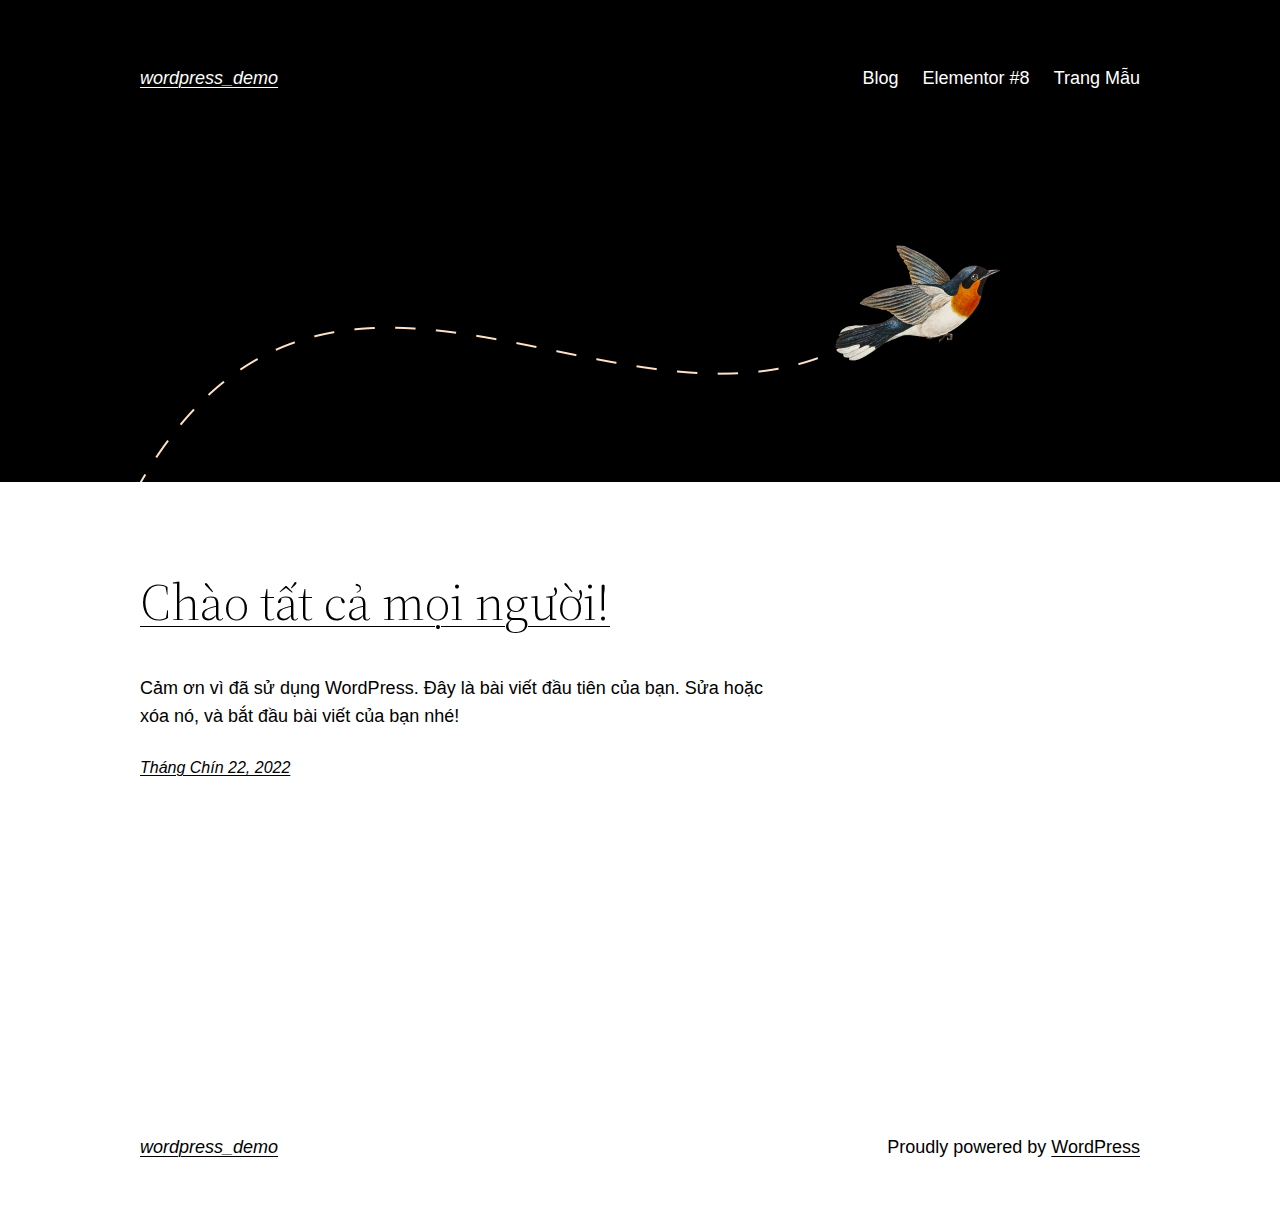
<file: blog/index.html>
<!DOCTYPE html>
<html lang="vi">
<head>
	<meta charset="UTF-8">
	<meta name="viewport" content="width=device-width, initial-scale=1">
<meta name="robots" content="max-image-preview:large">
<title>Blog &#8211; wordpress_demo</title>
<link rel="dns-prefetch" href="//s.w.org">
<link rel="alternate" type="application/rss+xml" title="Dòng thông tin wordpress_demo &raquo;" href="https://thinhngu120123.github.io/mywordpress/feed/">
<link rel="alternate" type="application/rss+xml" title="Dòng phản hồi wordpress_demo &raquo;" href="https://thinhngu120123.github.io/mywordpress/comments/feed/">
<script>
window._wpemojiSettings = {"baseUrl":"https:\/\/s.w.org\/images\/core\/emoji\/14.0.0\/72x72\/","ext":".png","svgUrl":"https:\/\/s.w.org\/images\/core\/emoji\/14.0.0\/svg\/","svgExt":".svg","source":{"concatemoji":"http:\/\/localhost:7000\/myproject\/wordpress\/wp-includes\/js\/wp-emoji-release.min.js?ver=6.0.2"}};
/*! This file is auto-generated */
!function(e,a,t){var n,r,o,i=a.createElement("canvas"),p=i.getContext&&i.getContext("2d");function s(e,t){var a=String.fromCharCode,e=(p.clearRect(0,0,i.width,i.height),p.fillText(a.apply(this,e),0,0),i.toDataURL());return p.clearRect(0,0,i.width,i.height),p.fillText(a.apply(this,t),0,0),e===i.toDataURL()}function c(e){var t=a.createElement("script");t.src=e,t.defer=t.type="text/javascript",a.getElementsByTagName("head")[0].appendChild(t)}for(o=Array("flag","emoji"),t.supports={everything:!0,everythingExceptFlag:!0},r=0;r<o.length;r++)t.supports[o[r]]=function(e){if(!p||!p.fillText)return!1;switch(p.textBaseline="top",p.font="600 32px Arial",e){case"flag":return s([127987,65039,8205,9895,65039],[127987,65039,8203,9895,65039])?!1:!s([55356,56826,55356,56819],[55356,56826,8203,55356,56819])&&!s([55356,57332,56128,56423,56128,56418,56128,56421,56128,56430,56128,56423,56128,56447],[55356,57332,8203,56128,56423,8203,56128,56418,8203,56128,56421,8203,56128,56430,8203,56128,56423,8203,56128,56447]);case"emoji":return!s([129777,127995,8205,129778,127999],[129777,127995,8203,129778,127999])}return!1}(o[r]),t.supports.everything=t.supports.everything&&t.supports[o[r]],"flag"!==o[r]&&(t.supports.everythingExceptFlag=t.supports.everythingExceptFlag&&t.supports[o[r]]);t.supports.everythingExceptFlag=t.supports.everythingExceptFlag&&!t.supports.flag,t.DOMReady=!1,t.readyCallback=function(){t.DOMReady=!0},t.supports.everything||(n=function(){t.readyCallback()},a.addEventListener?(a.addEventListener("DOMContentLoaded",n,!1),e.addEventListener("load",n,!1)):(e.attachEvent("onload",n),a.attachEvent("onreadystatechange",function(){"complete"===a.readyState&&t.readyCallback()})),(e=t.source||{}).concatemoji?c(e.concatemoji):e.wpemoji&&e.twemoji&&(c(e.twemoji),c(e.wpemoji)))}(window,document,window._wpemojiSettings);
</script>
<style>img.wp-smiley,
img.emoji {
	display: inline !important;
	border: none !important;
	box-shadow: none !important;
	height: 1em !important;
	width: 1em !important;
	margin: 0 0.07em !important;
	vertical-align: -0.1em !important;
	background: none !important;
	padding: 0 !important;
}</style>
	<style id="wp-block-site-logo-inline-css">.wp-block-site-logo{line-height:0}.wp-block-site-logo a{display:inline-block}.wp-block-site-logo.is-default-size img{width:120px;height:auto}.wp-block-site-logo a,.wp-block-site-logo img{border-radius:inherit}.wp-block-site-logo.aligncenter{margin-left:auto;margin-right:auto;text-align:center}.wp-block-site-logo.is-style-rounded{border-radius:9999px}</style>
<style id="wp-block-group-inline-css">.wp-block-group{box-sizing:border-box}
:where(.wp-block-group.has-background){padding:1.25em 2.375em}</style>
<style id="wp-block-page-list-inline-css">.wp-block-navigation .wp-block-page-list{display:flex;flex-direction:var(--navigation-layout-direction,initial);justify-content:var(--navigation-layout-justify,initial);align-items:var(--navigation-layout-align,initial);flex-wrap:var(--navigation-layout-wrap,wrap);background-color:inherit}.wp-block-navigation .wp-block-navigation-item{background-color:inherit}</style>
<link rel="stylesheet" id="wp-block-navigation-css" href="https://thinhngu120123.github.io/mywordpress/wp-includes/blocks/navigation/style.min.css?ver=6.0.2" media="all">
<style id="wp-block-template-part-inline-css">.wp-block-template-part.has-background{padding:1.25em 2.375em;margin-top:0;margin-bottom:0}</style>
<style id="wp-block-image-inline-css">.wp-block-image{margin:0 0 1em}.wp-block-image img{height:auto;max-width:100%;vertical-align:bottom}.wp-block-image:not(.is-style-rounded)>a,.wp-block-image:not(.is-style-rounded) img{border-radius:inherit}.wp-block-image.aligncenter{text-align:center}.wp-block-image.alignfull img,.wp-block-image.alignwide img{height:auto;width:100%}.wp-block-image.aligncenter,.wp-block-image .aligncenter,.wp-block-image.alignleft,.wp-block-image .alignleft,.wp-block-image.alignright,.wp-block-image .alignright{display:table}.wp-block-image.aligncenter>figcaption,.wp-block-image .aligncenter>figcaption,.wp-block-image.alignleft>figcaption,.wp-block-image .alignleft>figcaption,.wp-block-image.alignright>figcaption,.wp-block-image .alignright>figcaption{display:table-caption;caption-side:bottom}.wp-block-image .alignleft{float:left;margin:.5em 1em .5em 0}.wp-block-image .alignright{float:right;margin:.5em 0 .5em 1em}.wp-block-image .aligncenter{margin-left:auto;margin-right:auto}.wp-block-image figcaption{margin-top:.5em;margin-bottom:1em}.wp-block-image.is-style-circle-mask img,.wp-block-image.is-style-rounded img,.wp-block-image .is-style-rounded img{border-radius:9999px}@supports ((-webkit-mask-image:none) or (mask-image:none)) or (-webkit-mask-image:none){.wp-block-image.is-style-circle-mask img{-webkit-mask-image:url('data:image/svg+xml;utf8,<svg viewBox="0 0 100 100" xmlns="http://www.w3.org/2000/svg"><circle cx="50" cy="50" r="50"/></svg>');mask-image:url('data:image/svg+xml;utf8,<svg viewBox="0 0 100 100" xmlns="http://www.w3.org/2000/svg"><circle cx="50" cy="50" r="50"/></svg>');mask-mode:alpha;-webkit-mask-repeat:no-repeat;mask-repeat:no-repeat;-webkit-mask-size:contain;mask-size:contain;-webkit-mask-position:center;mask-position:center;border-radius:0}}.wp-block-image figure{margin:0}
.wp-block-image figcaption{color:#555;font-size:13px;text-align:center}.is-dark-theme .wp-block-image figcaption{color:hsla(0,0%,100%,.65)}</style>
<style id="wp-block-spacer-inline-css">.wp-block-spacer{clear:both}</style>
<style id="wp-block-post-title-inline-css">.wp-block-post-title{word-break:break-word}.wp-block-post-title a{display:inline-block}</style>
<style id="wp-block-post-featured-image-inline-css">.wp-block-post-featured-image{margin-left:0;margin-right:0}.wp-block-post-featured-image a{display:block}.wp-block-post-featured-image img{max-width:100%;width:100%;height:auto;vertical-align:bottom}.wp-block-post-featured-image.alignfull img,.wp-block-post-featured-image.alignwide img{width:100%}</style>
<style id="wp-block-paragraph-inline-css">.is-small-text{font-size:.875em}.is-regular-text{font-size:1em}.is-large-text{font-size:2.25em}.is-larger-text{font-size:3em}.has-drop-cap:not(:focus):first-letter{float:left;font-size:8.4em;line-height:.68;font-weight:100;margin:.05em .1em 0 0;text-transform:uppercase;font-style:normal}p.has-drop-cap.has-background{overflow:hidden}p.has-background{padding:1.25em 2.375em}:where(p.has-text-color:not(.has-link-color)) a{color:inherit}</style>
<style id="wp-block-post-excerpt-inline-css">.wp-block-post-excerpt__more-link{display:inline-block}</style>
<style id="wp-block-columns-inline-css">.wp-block-columns{display:flex;margin-bottom:1.75em;box-sizing:border-box;flex-wrap:wrap!important;align-items:normal!important}@media (min-width:782px){.wp-block-columns{flex-wrap:nowrap!important}}.wp-block-columns.are-vertically-aligned-top{align-items:flex-start}.wp-block-columns.are-vertically-aligned-center{align-items:center}.wp-block-columns.are-vertically-aligned-bottom{align-items:flex-end}@media (max-width:781px){.wp-block-columns:not(.is-not-stacked-on-mobile)>.wp-block-column{flex-basis:100%!important}}@media (min-width:782px){.wp-block-columns:not(.is-not-stacked-on-mobile)>.wp-block-column{flex-basis:0;flex-grow:1}.wp-block-columns:not(.is-not-stacked-on-mobile)>.wp-block-column[style*=flex-basis]{flex-grow:0}}.wp-block-columns.is-not-stacked-on-mobile{flex-wrap:nowrap!important}.wp-block-columns.is-not-stacked-on-mobile>.wp-block-column{flex-basis:0;flex-grow:1}.wp-block-columns.is-not-stacked-on-mobile>.wp-block-column[style*=flex-basis]{flex-grow:0}:where(.wp-block-columns.has-background){padding:1.25em 2.375em}.wp-block-column{flex-grow:1;min-width:0;word-break:break-word;overflow-wrap:break-word}.wp-block-column.is-vertically-aligned-top{align-self:flex-start}.wp-block-column.is-vertically-aligned-center{align-self:center}.wp-block-column.is-vertically-aligned-bottom{align-self:flex-end}.wp-block-column.is-vertically-aligned-bottom,.wp-block-column.is-vertically-aligned-center,.wp-block-column.is-vertically-aligned-top{width:100%}</style>
<style id="wp-block-post-template-inline-css">.wp-block-post-template,.wp-block-query-loop{margin-top:0;margin-bottom:0;max-width:100%;list-style:none;padding:0}.wp-block-post-template.wp-block-post-template,.wp-block-query-loop.wp-block-post-template{background:none}.wp-block-post-template.is-flex-container,.wp-block-query-loop.is-flex-container{flex-direction:row;display:flex;flex-wrap:wrap;gap:1.25em}.wp-block-post-template.is-flex-container li,.wp-block-query-loop.is-flex-container li{margin:0;width:100%}@media (min-width:600px){.wp-block-post-template.is-flex-container.is-flex-container.columns-2>li,.wp-block-query-loop.is-flex-container.is-flex-container.columns-2>li{width:calc(50% - .625em)}.wp-block-post-template.is-flex-container.is-flex-container.columns-3>li,.wp-block-query-loop.is-flex-container.is-flex-container.columns-3>li{width:calc(33.33333% - .83333em)}.wp-block-post-template.is-flex-container.is-flex-container.columns-4>li,.wp-block-query-loop.is-flex-container.is-flex-container.columns-4>li{width:calc(25% - .9375em)}.wp-block-post-template.is-flex-container.is-flex-container.columns-5>li,.wp-block-query-loop.is-flex-container.is-flex-container.columns-5>li{width:calc(20% - 1em)}.wp-block-post-template.is-flex-container.is-flex-container.columns-6>li,.wp-block-query-loop.is-flex-container.is-flex-container.columns-6>li{width:calc(16.66667% - 1.04167em)}}</style>
<style id="wp-block-query-pagination-inline-css">.wp-block-query-pagination>.wp-block-query-pagination-next,.wp-block-query-pagination>.wp-block-query-pagination-numbers,.wp-block-query-pagination>.wp-block-query-pagination-previous{margin-right:.5em;margin-bottom:.5em}.wp-block-query-pagination>.wp-block-query-pagination-next:last-child,.wp-block-query-pagination>.wp-block-query-pagination-numbers:last-child,.wp-block-query-pagination>.wp-block-query-pagination-previous:last-child{margin-right:0}.wp-block-query-pagination .wp-block-query-pagination-previous-arrow{margin-right:1ch;display:inline-block}.wp-block-query-pagination .wp-block-query-pagination-previous-arrow:not(.is-arrow-chevron){transform:scaleX(1)}.wp-block-query-pagination .wp-block-query-pagination-next-arrow{margin-left:1ch;display:inline-block}.wp-block-query-pagination .wp-block-query-pagination-next-arrow:not(.is-arrow-chevron){transform:scaleX(1)}.wp-block-query-pagination.aligncenter{justify-content:center}</style>
<style id="wp-block-library-inline-css">:root{--wp-admin-theme-color:#007cba;--wp-admin-theme-color--rgb:0,124,186;--wp-admin-theme-color-darker-10:#006ba1;--wp-admin-theme-color-darker-10--rgb:0,107,161;--wp-admin-theme-color-darker-20:#005a87;--wp-admin-theme-color-darker-20--rgb:0,90,135;--wp-admin-border-width-focus:2px}@media (-webkit-min-device-pixel-ratio:2),(min-resolution:192dpi){:root{--wp-admin-border-width-focus:1.5px}}:root{--wp--preset--font-size--normal:16px;--wp--preset--font-size--huge:42px}:root .has-very-light-gray-background-color{background-color:#eee}:root .has-very-dark-gray-background-color{background-color:#313131}:root .has-very-light-gray-color{color:#eee}:root .has-very-dark-gray-color{color:#313131}:root .has-vivid-green-cyan-to-vivid-cyan-blue-gradient-background{background:linear-gradient(135deg,#00d084,#0693e3)}:root .has-purple-crush-gradient-background{background:linear-gradient(135deg,#34e2e4,#4721fb 50%,#ab1dfe)}:root .has-hazy-dawn-gradient-background{background:linear-gradient(135deg,#faaca8,#dad0ec)}:root .has-subdued-olive-gradient-background{background:linear-gradient(135deg,#fafae1,#67a671)}:root .has-atomic-cream-gradient-background{background:linear-gradient(135deg,#fdd79a,#004a59)}:root .has-nightshade-gradient-background{background:linear-gradient(135deg,#330968,#31cdcf)}:root .has-midnight-gradient-background{background:linear-gradient(135deg,#020381,#2874fc)}.has-regular-font-size{font-size:1em}.has-larger-font-size{font-size:2.625em}.has-normal-font-size{font-size:var(--wp--preset--font-size--normal)}.has-huge-font-size{font-size:var(--wp--preset--font-size--huge)}.has-text-align-center{text-align:center}.has-text-align-left{text-align:left}.has-text-align-right{text-align:right}#end-resizable-editor-section{display:none}.aligncenter{clear:both}.items-justified-left{justify-content:flex-start}.items-justified-center{justify-content:center}.items-justified-right{justify-content:flex-end}.items-justified-space-between{justify-content:space-between}.screen-reader-text{border:0;clip:rect(1px,1px,1px,1px);-webkit-clip-path:inset(50%);clip-path:inset(50%);height:1px;margin:-1px;overflow:hidden;padding:0;position:absolute;width:1px;word-wrap:normal!important}.screen-reader-text:focus{background-color:#ddd;clip:auto!important;-webkit-clip-path:none;clip-path:none;color:#444;display:block;font-size:1em;height:auto;left:5px;line-height:normal;padding:15px 23px 14px;text-decoration:none;top:5px;width:auto;z-index:100000}html :where(.has-border-color),html :where([style*=border-width]){border-style:solid}html :where(img[class*=wp-image-]){height:auto;max-width:100%}</style>
<style id="global-styles-inline-css">body{--wp--preset--color--black: #000000;--wp--preset--color--cyan-bluish-gray: #abb8c3;--wp--preset--color--white: #ffffff;--wp--preset--color--pale-pink: #f78da7;--wp--preset--color--vivid-red: #cf2e2e;--wp--preset--color--luminous-vivid-orange: #ff6900;--wp--preset--color--luminous-vivid-amber: #fcb900;--wp--preset--color--light-green-cyan: #7bdcb5;--wp--preset--color--vivid-green-cyan: #00d084;--wp--preset--color--pale-cyan-blue: #8ed1fc;--wp--preset--color--vivid-cyan-blue: #0693e3;--wp--preset--color--vivid-purple: #9b51e0;--wp--preset--color--foreground: #000000;--wp--preset--color--background: #ffffff;--wp--preset--color--primary: #1a4548;--wp--preset--color--secondary: #ffe2c7;--wp--preset--color--tertiary: #F6F6F6;--wp--preset--gradient--vivid-cyan-blue-to-vivid-purple: linear-gradient(135deg,rgba(6,147,227,1) 0%,rgb(155,81,224) 100%);--wp--preset--gradient--light-green-cyan-to-vivid-green-cyan: linear-gradient(135deg,rgb(122,220,180) 0%,rgb(0,208,130) 100%);--wp--preset--gradient--luminous-vivid-amber-to-luminous-vivid-orange: linear-gradient(135deg,rgba(252,185,0,1) 0%,rgba(255,105,0,1) 100%);--wp--preset--gradient--luminous-vivid-orange-to-vivid-red: linear-gradient(135deg,rgba(255,105,0,1) 0%,rgb(207,46,46) 100%);--wp--preset--gradient--very-light-gray-to-cyan-bluish-gray: linear-gradient(135deg,rgb(238,238,238) 0%,rgb(169,184,195) 100%);--wp--preset--gradient--cool-to-warm-spectrum: linear-gradient(135deg,rgb(74,234,220) 0%,rgb(151,120,209) 20%,rgb(207,42,186) 40%,rgb(238,44,130) 60%,rgb(251,105,98) 80%,rgb(254,248,76) 100%);--wp--preset--gradient--blush-light-purple: linear-gradient(135deg,rgb(255,206,236) 0%,rgb(152,150,240) 100%);--wp--preset--gradient--blush-bordeaux: linear-gradient(135deg,rgb(254,205,165) 0%,rgb(254,45,45) 50%,rgb(107,0,62) 100%);--wp--preset--gradient--luminous-dusk: linear-gradient(135deg,rgb(255,203,112) 0%,rgb(199,81,192) 50%,rgb(65,88,208) 100%);--wp--preset--gradient--pale-ocean: linear-gradient(135deg,rgb(255,245,203) 0%,rgb(182,227,212) 50%,rgb(51,167,181) 100%);--wp--preset--gradient--electric-grass: linear-gradient(135deg,rgb(202,248,128) 0%,rgb(113,206,126) 100%);--wp--preset--gradient--midnight: linear-gradient(135deg,rgb(2,3,129) 0%,rgb(40,116,252) 100%);--wp--preset--gradient--vertical-secondary-to-tertiary: linear-gradient(to bottom,var(--wp--preset--color--secondary) 0%,var(--wp--preset--color--tertiary) 100%);--wp--preset--gradient--vertical-secondary-to-background: linear-gradient(to bottom,var(--wp--preset--color--secondary) 0%,var(--wp--preset--color--background) 100%);--wp--preset--gradient--vertical-tertiary-to-background: linear-gradient(to bottom,var(--wp--preset--color--tertiary) 0%,var(--wp--preset--color--background) 100%);--wp--preset--gradient--diagonal-primary-to-foreground: linear-gradient(to bottom right,var(--wp--preset--color--primary) 0%,var(--wp--preset--color--foreground) 100%);--wp--preset--gradient--diagonal-secondary-to-background: linear-gradient(to bottom right,var(--wp--preset--color--secondary) 50%,var(--wp--preset--color--background) 50%);--wp--preset--gradient--diagonal-background-to-secondary: linear-gradient(to bottom right,var(--wp--preset--color--background) 50%,var(--wp--preset--color--secondary) 50%);--wp--preset--gradient--diagonal-tertiary-to-background: linear-gradient(to bottom right,var(--wp--preset--color--tertiary) 50%,var(--wp--preset--color--background) 50%);--wp--preset--gradient--diagonal-background-to-tertiary: linear-gradient(to bottom right,var(--wp--preset--color--background) 50%,var(--wp--preset--color--tertiary) 50%);--wp--preset--duotone--dark-grayscale: url('#wp-duotone-dark-grayscale');--wp--preset--duotone--grayscale: url('#wp-duotone-grayscale');--wp--preset--duotone--purple-yellow: url('#wp-duotone-purple-yellow');--wp--preset--duotone--blue-red: url('#wp-duotone-blue-red');--wp--preset--duotone--midnight: url('#wp-duotone-midnight');--wp--preset--duotone--magenta-yellow: url('#wp-duotone-magenta-yellow');--wp--preset--duotone--purple-green: url('#wp-duotone-purple-green');--wp--preset--duotone--blue-orange: url('#wp-duotone-blue-orange');--wp--preset--duotone--foreground-and-background: url('#wp-duotone-foreground-and-background');--wp--preset--duotone--foreground-and-secondary: url('#wp-duotone-foreground-and-secondary');--wp--preset--duotone--foreground-and-tertiary: url('#wp-duotone-foreground-and-tertiary');--wp--preset--duotone--primary-and-background: url('#wp-duotone-primary-and-background');--wp--preset--duotone--primary-and-secondary: url('#wp-duotone-primary-and-secondary');--wp--preset--duotone--primary-and-tertiary: url('#wp-duotone-primary-and-tertiary');--wp--preset--font-size--small: 1rem;--wp--preset--font-size--medium: 1.125rem;--wp--preset--font-size--large: 1.75rem;--wp--preset--font-size--x-large: clamp(1.75rem, 3vw, 2.25rem);--wp--preset--font-family--system-font: -apple-system,BlinkMacSystemFont,"Segoe UI",Roboto,Oxygen-Sans,Ubuntu,Cantarell,"Helvetica Neue",sans-serif;--wp--preset--font-family--source-serif-pro: "Source Serif Pro", serif;--wp--custom--spacing--small: max(1.25rem, 5vw);--wp--custom--spacing--medium: clamp(2rem, 8vw, calc(4 * var(--wp--style--block-gap)));--wp--custom--spacing--large: clamp(4rem, 10vw, 8rem);--wp--custom--spacing--outer: var(--wp--custom--spacing--small, 1.25rem);--wp--custom--typography--font-size--huge: clamp(2.25rem, 4vw, 2.75rem);--wp--custom--typography--font-size--gigantic: clamp(2.75rem, 6vw, 3.25rem);--wp--custom--typography--font-size--colossal: clamp(3.25rem, 8vw, 6.25rem);--wp--custom--typography--line-height--tiny: 1.15;--wp--custom--typography--line-height--small: 1.2;--wp--custom--typography--line-height--medium: 1.4;--wp--custom--typography--line-height--normal: 1.6;}body { margin: 0; }body{background-color: var(--wp--preset--color--background);color: var(--wp--preset--color--foreground);font-family: var(--wp--preset--font-family--system-font);font-size: var(--wp--preset--font-size--medium);line-height: var(--wp--custom--typography--line-height--normal);--wp--style--block-gap: 1.5rem;}.wp-site-blocks > .alignleft { float: left; margin-right: 2em; }.wp-site-blocks > .alignright { float: right; margin-left: 2em; }.wp-site-blocks > .aligncenter { justify-content: center; margin-left: auto; margin-right: auto; }.wp-site-blocks > * { margin-block-start: 0; margin-block-end: 0; }.wp-site-blocks > * + * { margin-block-start: var( --wp--style--block-gap ); }h1{font-family: var(--wp--preset--font-family--source-serif-pro);font-size: var(--wp--custom--typography--font-size--colossal);font-weight: 300;line-height: var(--wp--custom--typography--line-height--tiny);}h2{font-family: var(--wp--preset--font-family--source-serif-pro);font-size: var(--wp--custom--typography--font-size--gigantic);font-weight: 300;line-height: var(--wp--custom--typography--line-height--small);}h3{font-family: var(--wp--preset--font-family--source-serif-pro);font-size: var(--wp--custom--typography--font-size--huge);font-weight: 300;line-height: var(--wp--custom--typography--line-height--tiny);}h4{font-family: var(--wp--preset--font-family--source-serif-pro);font-size: var(--wp--preset--font-size--x-large);font-weight: 300;line-height: var(--wp--custom--typography--line-height--tiny);}h5{font-family: var(--wp--preset--font-family--system-font);font-size: var(--wp--preset--font-size--medium);font-weight: 700;line-height: var(--wp--custom--typography--line-height--normal);text-transform: uppercase;}h6{font-family: var(--wp--preset--font-family--system-font);font-size: var(--wp--preset--font-size--medium);font-weight: 400;line-height: var(--wp--custom--typography--line-height--normal);text-transform: uppercase;}a{color: var(--wp--preset--color--foreground);}.wp-block-button__link{background-color: var(--wp--preset--color--primary);border-radius: 0;color: var(--wp--preset--color--background);font-size: var(--wp--preset--font-size--medium);}.wp-block-post-title{font-family: var(--wp--preset--font-family--source-serif-pro);font-size: var(--wp--custom--typography--font-size--gigantic);font-weight: 300;line-height: var(--wp--custom--typography--line-height--tiny);}.wp-block-post-comments{padding-top: var(--wp--custom--spacing--small);}.wp-block-pullquote{border-width: 1px 0;}.wp-block-query-title{font-family: var(--wp--preset--font-family--source-serif-pro);font-size: var(--wp--custom--typography--font-size--gigantic);font-weight: 300;line-height: var(--wp--custom--typography--line-height--small);}.wp-block-quote{border-width: 1px;}.wp-block-site-title{font-family: var(--wp--preset--font-family--system-font);font-size: var(--wp--preset--font-size--medium);font-style: italic;font-weight: normal;line-height: var(--wp--custom--typography--line-height--normal);}.has-black-color{color: var(--wp--preset--color--black) !important;}.has-cyan-bluish-gray-color{color: var(--wp--preset--color--cyan-bluish-gray) !important;}.has-white-color{color: var(--wp--preset--color--white) !important;}.has-pale-pink-color{color: var(--wp--preset--color--pale-pink) !important;}.has-vivid-red-color{color: var(--wp--preset--color--vivid-red) !important;}.has-luminous-vivid-orange-color{color: var(--wp--preset--color--luminous-vivid-orange) !important;}.has-luminous-vivid-amber-color{color: var(--wp--preset--color--luminous-vivid-amber) !important;}.has-light-green-cyan-color{color: var(--wp--preset--color--light-green-cyan) !important;}.has-vivid-green-cyan-color{color: var(--wp--preset--color--vivid-green-cyan) !important;}.has-pale-cyan-blue-color{color: var(--wp--preset--color--pale-cyan-blue) !important;}.has-vivid-cyan-blue-color{color: var(--wp--preset--color--vivid-cyan-blue) !important;}.has-vivid-purple-color{color: var(--wp--preset--color--vivid-purple) !important;}.has-foreground-color{color: var(--wp--preset--color--foreground) !important;}.has-background-color{color: var(--wp--preset--color--background) !important;}.has-primary-color{color: var(--wp--preset--color--primary) !important;}.has-secondary-color{color: var(--wp--preset--color--secondary) !important;}.has-tertiary-color{color: var(--wp--preset--color--tertiary) !important;}.has-black-background-color{background-color: var(--wp--preset--color--black) !important;}.has-cyan-bluish-gray-background-color{background-color: var(--wp--preset--color--cyan-bluish-gray) !important;}.has-white-background-color{background-color: var(--wp--preset--color--white) !important;}.has-pale-pink-background-color{background-color: var(--wp--preset--color--pale-pink) !important;}.has-vivid-red-background-color{background-color: var(--wp--preset--color--vivid-red) !important;}.has-luminous-vivid-orange-background-color{background-color: var(--wp--preset--color--luminous-vivid-orange) !important;}.has-luminous-vivid-amber-background-color{background-color: var(--wp--preset--color--luminous-vivid-amber) !important;}.has-light-green-cyan-background-color{background-color: var(--wp--preset--color--light-green-cyan) !important;}.has-vivid-green-cyan-background-color{background-color: var(--wp--preset--color--vivid-green-cyan) !important;}.has-pale-cyan-blue-background-color{background-color: var(--wp--preset--color--pale-cyan-blue) !important;}.has-vivid-cyan-blue-background-color{background-color: var(--wp--preset--color--vivid-cyan-blue) !important;}.has-vivid-purple-background-color{background-color: var(--wp--preset--color--vivid-purple) !important;}.has-foreground-background-color{background-color: var(--wp--preset--color--foreground) !important;}.has-background-background-color{background-color: var(--wp--preset--color--background) !important;}.has-primary-background-color{background-color: var(--wp--preset--color--primary) !important;}.has-secondary-background-color{background-color: var(--wp--preset--color--secondary) !important;}.has-tertiary-background-color{background-color: var(--wp--preset--color--tertiary) !important;}.has-black-border-color{border-color: var(--wp--preset--color--black) !important;}.has-cyan-bluish-gray-border-color{border-color: var(--wp--preset--color--cyan-bluish-gray) !important;}.has-white-border-color{border-color: var(--wp--preset--color--white) !important;}.has-pale-pink-border-color{border-color: var(--wp--preset--color--pale-pink) !important;}.has-vivid-red-border-color{border-color: var(--wp--preset--color--vivid-red) !important;}.has-luminous-vivid-orange-border-color{border-color: var(--wp--preset--color--luminous-vivid-orange) !important;}.has-luminous-vivid-amber-border-color{border-color: var(--wp--preset--color--luminous-vivid-amber) !important;}.has-light-green-cyan-border-color{border-color: var(--wp--preset--color--light-green-cyan) !important;}.has-vivid-green-cyan-border-color{border-color: var(--wp--preset--color--vivid-green-cyan) !important;}.has-pale-cyan-blue-border-color{border-color: var(--wp--preset--color--pale-cyan-blue) !important;}.has-vivid-cyan-blue-border-color{border-color: var(--wp--preset--color--vivid-cyan-blue) !important;}.has-vivid-purple-border-color{border-color: var(--wp--preset--color--vivid-purple) !important;}.has-foreground-border-color{border-color: var(--wp--preset--color--foreground) !important;}.has-background-border-color{border-color: var(--wp--preset--color--background) !important;}.has-primary-border-color{border-color: var(--wp--preset--color--primary) !important;}.has-secondary-border-color{border-color: var(--wp--preset--color--secondary) !important;}.has-tertiary-border-color{border-color: var(--wp--preset--color--tertiary) !important;}.has-vivid-cyan-blue-to-vivid-purple-gradient-background{background: var(--wp--preset--gradient--vivid-cyan-blue-to-vivid-purple) !important;}.has-light-green-cyan-to-vivid-green-cyan-gradient-background{background: var(--wp--preset--gradient--light-green-cyan-to-vivid-green-cyan) !important;}.has-luminous-vivid-amber-to-luminous-vivid-orange-gradient-background{background: var(--wp--preset--gradient--luminous-vivid-amber-to-luminous-vivid-orange) !important;}.has-luminous-vivid-orange-to-vivid-red-gradient-background{background: var(--wp--preset--gradient--luminous-vivid-orange-to-vivid-red) !important;}.has-very-light-gray-to-cyan-bluish-gray-gradient-background{background: var(--wp--preset--gradient--very-light-gray-to-cyan-bluish-gray) !important;}.has-cool-to-warm-spectrum-gradient-background{background: var(--wp--preset--gradient--cool-to-warm-spectrum) !important;}.has-blush-light-purple-gradient-background{background: var(--wp--preset--gradient--blush-light-purple) !important;}.has-blush-bordeaux-gradient-background{background: var(--wp--preset--gradient--blush-bordeaux) !important;}.has-luminous-dusk-gradient-background{background: var(--wp--preset--gradient--luminous-dusk) !important;}.has-pale-ocean-gradient-background{background: var(--wp--preset--gradient--pale-ocean) !important;}.has-electric-grass-gradient-background{background: var(--wp--preset--gradient--electric-grass) !important;}.has-midnight-gradient-background{background: var(--wp--preset--gradient--midnight) !important;}.has-vertical-secondary-to-tertiary-gradient-background{background: var(--wp--preset--gradient--vertical-secondary-to-tertiary) !important;}.has-vertical-secondary-to-background-gradient-background{background: var(--wp--preset--gradient--vertical-secondary-to-background) !important;}.has-vertical-tertiary-to-background-gradient-background{background: var(--wp--preset--gradient--vertical-tertiary-to-background) !important;}.has-diagonal-primary-to-foreground-gradient-background{background: var(--wp--preset--gradient--diagonal-primary-to-foreground) !important;}.has-diagonal-secondary-to-background-gradient-background{background: var(--wp--preset--gradient--diagonal-secondary-to-background) !important;}.has-diagonal-background-to-secondary-gradient-background{background: var(--wp--preset--gradient--diagonal-background-to-secondary) !important;}.has-diagonal-tertiary-to-background-gradient-background{background: var(--wp--preset--gradient--diagonal-tertiary-to-background) !important;}.has-diagonal-background-to-tertiary-gradient-background{background: var(--wp--preset--gradient--diagonal-background-to-tertiary) !important;}.has-small-font-size{font-size: var(--wp--preset--font-size--small) !important;}.has-medium-font-size{font-size: var(--wp--preset--font-size--medium) !important;}.has-large-font-size{font-size: var(--wp--preset--font-size--large) !important;}.has-x-large-font-size{font-size: var(--wp--preset--font-size--x-large) !important;}.has-system-font-font-family{font-family: var(--wp--preset--font-family--system-font) !important;}.has-source-serif-pro-font-family{font-family: var(--wp--preset--font-family--source-serif-pro) !important;}</style>
<style id="wp-webfonts-inline-css">@font-face{font-family:"Source Serif Pro";font-style:normal;font-weight:200 900;font-display:fallback;src:local("Source Serif Pro"), url('https://thinhngu120123.github.io/mywordpress/wp-content/themes/twentytwentytwo/assets/fonts/source-serif-pro/SourceSerif4Variable-Roman.ttf.woff2') format('woff2');font-stretch:normal;}@font-face{font-family:"Source Serif Pro";font-style:italic;font-weight:200 900;font-display:fallback;src:local("Source Serif Pro"), url('https://thinhngu120123.github.io/mywordpress/wp-content/themes/twentytwentytwo/assets/fonts/source-serif-pro/SourceSerif4Variable-Italic.ttf.woff2') format('woff2');font-stretch:normal;}</style>
<link rel="stylesheet" id="twentytwentytwo-style-css" href="https://thinhngu120123.github.io/mywordpress/wp-content/themes/twentytwentytwo/style.css?ver=1.2" media="all">
<link rel="stylesheet" id="pscrollbar-css" href="https://thinhngu120123.github.io/mywordpress/wp-content/plugins/quadmenu/assets/frontend/pscrollbar/perfect-scrollbar.min.css?ver=2.3.2" media="all">
<link rel="stylesheet" id="owlcarousel-css" href="https://thinhngu120123.github.io/mywordpress/wp-content/plugins/quadmenu/assets/frontend/owlcarousel/owl.carousel.min.css?ver=2.3.2" media="all">
<link rel="stylesheet" id="quadmenu-normalize-css" href="https://thinhngu120123.github.io/mywordpress/wp-content/plugins/quadmenu/assets/frontend/css/quadmenu-normalize.min.css?ver=2.3.2" media="all">
<link rel="stylesheet" id="quadmenu-widgets-css" href="https://thinhngu120123.github.io/mywordpress/wp-content/uploads/twentytwentytwo/quadmenu-widgets.css?ver=1663853926" media="all">
<link rel="stylesheet" id="quadmenu-css" href="https://thinhngu120123.github.io/mywordpress/wp-content/plugins/quadmenu/assets/frontend/css/quadmenu.min.css?ver=2.3.2" media="all">
<link rel="stylesheet" id="quadmenu-locations-css" href="https://thinhngu120123.github.io/mywordpress/wp-content/uploads/twentytwentytwo/quadmenu-locations.css?ver=1663853926" media="all">
<link rel="stylesheet" id="dashicons-css" href="https://thinhngu120123.github.io/mywordpress/wp-includes/css/dashicons.min.css?ver=6.0.2" media="all">
<link rel="stylesheet" id="elementor-frontend-css" href="https://thinhngu120123.github.io/mywordpress/wp-content/plugins/elementor/assets/css/frontend-lite.min.css?ver=3.7.7" media="all">
<link rel="stylesheet" id="eael-general-css" href="https://thinhngu120123.github.io/mywordpress/wp-content/plugins/essential-addons-for-elementor-lite/assets/front-end/css/view/general.min.css?ver=5.3.1" media="all">
<script src="https://thinhngu120123.github.io/mywordpress/wp-includes/blocks/navigation/view.min.js?ver=009e29110e016c14bac4ba0ecc809fcd" id="wp-block-navigation-view-js"></script>
<script src="https://thinhngu120123.github.io/mywordpress/wp-includes/js/jquery/jquery.min.js?ver=3.6.0" id="jquery-core-js"></script>
<script src="https://thinhngu120123.github.io/mywordpress/wp-includes/js/jquery/jquery-migrate.min.js?ver=3.3.2" id="jquery-migrate-js"></script>
<link rel="https://api.w.org/" href="https://thinhngu120123.github.io/mywordpress/wp-json/">
<link rel="EditURI" type="application/rsd+xml" title="RSD" href="https://thinhngu120123.github.io/mywordpress/xmlrpc.php?rsd">
<link rel="wlwmanifest" type="application/wlwmanifest+xml" href="https://thinhngu120123.github.io/mywordpress/wp-includes/wlwmanifest.xml"> 
<meta name="generator" content="WordPress 6.0.2">

    <meta name="viewport" content="width=device-width, initial-scale=1.0">

    <style>.wp-elements-c2d3692c067254e99911402d49af8a7d a{color: var(--wp--preset--color--background);}</style>
<style>.wp-container-1 {display: flex;gap: var( --wp--style--block-gap, 0.5em );flex-wrap: wrap;align-items: center;}.wp-container-1 > * { margin: 0; }</style>
<style>.wp-container-3 {display: flex;gap: var( --wp--style--block-gap, 0.5em );flex-wrap: wrap;align-items: center;justify-content: flex-end;}.wp-container-3 > * { margin: 0; }</style>
<style>.wp-container-4 {display: flex;gap: var( --wp--style--block-gap, 0.5em );flex-wrap: wrap;align-items: center;justify-content: space-between;}.wp-container-4 > * { margin: 0; }</style>
<style>.wp-container-5 > :where(:not(.alignleft):not(.alignright)) {max-width: 650px;margin-left: auto !important;margin-right: auto !important;}.wp-container-5 > .alignwide { max-width: 1000px;}.wp-container-5 .alignfull { max-width: none; }.wp-container-5 > .alignleft { float: left; margin-inline-start: 0; margin-inline-end: 2em; }.wp-container-5 > .alignright { float: right; margin-inline-start: 2em; margin-inline-end: 0; }.wp-container-5 > .aligncenter { margin-left: auto !important; margin-right: auto !important; }.wp-container-5 > * { margin-block-start: 0; margin-block-end: 0; }.wp-container-5 > * + * { margin-block-start: var( --wp--style--block-gap ); margin-block-end: 0; }</style>
<style>.wp-container-6 > :where(:not(.alignleft):not(.alignright)) {max-width: 650px;margin-left: auto !important;margin-right: auto !important;}.wp-container-6 > .alignwide { max-width: 1000px;}.wp-container-6 .alignfull { max-width: none; }.wp-container-6 > .alignleft { float: left; margin-inline-start: 0; margin-inline-end: 2em; }.wp-container-6 > .alignright { float: right; margin-inline-start: 2em; margin-inline-end: 0; }.wp-container-6 > .aligncenter { margin-left: auto !important; margin-right: auto !important; }.wp-container-6 > * { margin-block-start: 0; margin-block-end: 0; }.wp-container-6 > * + * { margin-block-start: var( --wp--style--block-gap ); margin-block-end: 0; }</style>
<style>.wp-container-7 > .alignleft { float: left; margin-inline-start: 0; margin-inline-end: 2em; }.wp-container-7 > .alignright { float: right; margin-inline-start: 2em; margin-inline-end: 0; }.wp-container-7 > .aligncenter { margin-left: auto !important; margin-right: auto !important; }.wp-container-7 > * { margin-block-start: 0; margin-block-end: 0; }.wp-container-7 > * + * { margin-block-start: var( --wp--style--block-gap ); margin-block-end: 0; }</style>
<style>.wp-container-8 > .alignleft { float: left; margin-inline-start: 0; margin-inline-end: 2em; }.wp-container-8 > .alignright { float: right; margin-inline-start: 2em; margin-inline-end: 0; }.wp-container-8 > .aligncenter { margin-left: auto !important; margin-right: auto !important; }.wp-container-8 > * { margin-block-start: 0; margin-block-end: 0; }.wp-container-8 > * + * { margin-block-start: var( --wp--style--block-gap ); margin-block-end: 0; }</style>
<style>.wp-container-9 {display: flex;gap: var( --wp--style--block-gap, 2em );flex-wrap: nowrap;align-items: center;}.wp-container-9 > * { margin: 0; }</style>
<style>.wp-container-10 > :where(:not(.alignleft):not(.alignright)) {max-width: 650px;margin-left: auto !important;margin-right: auto !important;}.wp-container-10 > .alignwide { max-width: 1000px;}.wp-container-10 .alignfull { max-width: none; }.wp-container-10 > .alignleft { float: left; margin-inline-start: 0; margin-inline-end: 2em; }.wp-container-10 > .alignright { float: right; margin-inline-start: 2em; margin-inline-end: 0; }.wp-container-10 > .aligncenter { margin-left: auto !important; margin-right: auto !important; }.wp-container-10 > * { margin-block-start: 0; margin-block-end: 0; }.wp-container-10 > * + * { margin-block-start: var( --wp--style--block-gap ); margin-block-end: 0; }</style>
<style>.wp-container-11 > .alignleft { float: left; margin-inline-start: 0; margin-inline-end: 2em; }.wp-container-11 > .alignright { float: right; margin-inline-start: 2em; margin-inline-end: 0; }.wp-container-11 > .aligncenter { margin-left: auto !important; margin-right: auto !important; }.wp-container-11 > * { margin-block-start: 0; margin-block-end: 0; }.wp-container-11 > * + * { margin-block-start: var( --wp--style--block-gap ); margin-block-end: 0; }</style>
<style>.wp-container-12 {display: flex;gap: var( --wp--style--block-gap, 0.5em );flex-wrap: wrap;align-items: center;justify-content: space-between;}.wp-container-12 > * { margin: 0; }</style>
<style>.wp-container-13 > :where(:not(.alignleft):not(.alignright)) {max-width: 650px;margin-left: auto !important;margin-right: auto !important;}.wp-container-13 > .alignwide { max-width: 1000px;}.wp-container-13 .alignfull { max-width: none; }.wp-container-13 > .alignleft { float: left; margin-inline-start: 0; margin-inline-end: 2em; }.wp-container-13 > .alignright { float: right; margin-inline-start: 2em; margin-inline-end: 0; }.wp-container-13 > .aligncenter { margin-left: auto !important; margin-right: auto !important; }.wp-container-13 > * { margin-block-start: 0; margin-block-end: 0; }.wp-container-13 > * + * { margin-block-start: var( --wp--style--block-gap ); margin-block-end: 0; }</style>
<style>.wp-container-14 {display: flex;gap: var( --wp--style--block-gap, 0.5em );flex-wrap: wrap;align-items: center;justify-content: space-between;}.wp-container-14 > * { margin: 0; }</style>
<style>.wp-container-15 > :where(:not(.alignleft):not(.alignright)) {max-width: 650px;margin-left: auto !important;margin-right: auto !important;}.wp-container-15 > .alignwide { max-width: 1000px;}.wp-container-15 .alignfull { max-width: none; }.wp-container-15 > .alignleft { float: left; margin-inline-start: 0; margin-inline-end: 2em; }.wp-container-15 > .alignright { float: right; margin-inline-start: 2em; margin-inline-end: 0; }.wp-container-15 > .aligncenter { margin-left: auto !important; margin-right: auto !important; }.wp-container-15 > * { margin-block-start: 0; margin-block-end: 0; }.wp-container-15 > * + * { margin-block-start: var( --wp--style--block-gap ); margin-block-end: 0; }</style>
<style>.wp-container-16 > :where(:not(.alignleft):not(.alignright)) {max-width: 650px;margin-left: auto !important;margin-right: auto !important;}.wp-container-16 > .alignwide { max-width: 1000px;}.wp-container-16 .alignfull { max-width: none; }.wp-container-16 > .alignleft { float: left; margin-inline-start: 0; margin-inline-end: 2em; }.wp-container-16 > .alignright { float: right; margin-inline-start: 2em; margin-inline-end: 0; }.wp-container-16 > .aligncenter { margin-left: auto !important; margin-right: auto !important; }.wp-container-16 > * { margin-block-start: 0; margin-block-end: 0; }.wp-container-16 > * + * { margin-block-start: var( --wp--style--block-gap ); margin-block-end: 0; }</style>
</head>

<body class="blog wp-embed-responsive elementor-default elementor-kit-5">
<svg xmlns="http://www.w3.org/2000/svg" viewbox="0 0 0 0" width="0" height="0" focusable="false" role="none" style="visibility: hidden; position: absolute; left: -9999px; overflow: hidden;"><defs><filter id="wp-duotone-dark-grayscale"><fecolormatrix color-interpolation-filters="sRGB" type="matrix" values=" .299 .587 .114 0 0 .299 .587 .114 0 0 .299 .587 .114 0 0 .299 .587 .114 0 0 "></fecolormatrix><fecomponenttransfer color-interpolation-filters="sRGB"><fefuncr type="table" tablevalues="0 0.49803921568627"></fefuncr><fefuncg type="table" tablevalues="0 0.49803921568627"></fefuncg><fefuncb type="table" tablevalues="0 0.49803921568627"></fefuncb><fefunca type="table" tablevalues="1 1"></fefunca></fecomponenttransfer><fecomposite in2="SourceGraphic" operator="in"></fecomposite></filter></defs></svg><svg xmlns="http://www.w3.org/2000/svg" viewbox="0 0 0 0" width="0" height="0" focusable="false" role="none" style="visibility: hidden; position: absolute; left: -9999px; overflow: hidden;"><defs><filter id="wp-duotone-grayscale"><fecolormatrix color-interpolation-filters="sRGB" type="matrix" values=" .299 .587 .114 0 0 .299 .587 .114 0 0 .299 .587 .114 0 0 .299 .587 .114 0 0 "></fecolormatrix><fecomponenttransfer color-interpolation-filters="sRGB"><fefuncr type="table" tablevalues="0 1"></fefuncr><fefuncg type="table" tablevalues="0 1"></fefuncg><fefuncb type="table" tablevalues="0 1"></fefuncb><fefunca type="table" tablevalues="1 1"></fefunca></fecomponenttransfer><fecomposite in2="SourceGraphic" operator="in"></fecomposite></filter></defs></svg><svg xmlns="http://www.w3.org/2000/svg" viewbox="0 0 0 0" width="0" height="0" focusable="false" role="none" style="visibility: hidden; position: absolute; left: -9999px; overflow: hidden;"><defs><filter id="wp-duotone-purple-yellow"><fecolormatrix color-interpolation-filters="sRGB" type="matrix" values=" .299 .587 .114 0 0 .299 .587 .114 0 0 .299 .587 .114 0 0 .299 .587 .114 0 0 "></fecolormatrix><fecomponenttransfer color-interpolation-filters="sRGB"><fefuncr type="table" tablevalues="0.54901960784314 0.98823529411765"></fefuncr><fefuncg type="table" tablevalues="0 1"></fefuncg><fefuncb type="table" tablevalues="0.71764705882353 0.25490196078431"></fefuncb><fefunca type="table" tablevalues="1 1"></fefunca></fecomponenttransfer><fecomposite in2="SourceGraphic" operator="in"></fecomposite></filter></defs></svg><svg xmlns="http://www.w3.org/2000/svg" viewbox="0 0 0 0" width="0" height="0" focusable="false" role="none" style="visibility: hidden; position: absolute; left: -9999px; overflow: hidden;"><defs><filter id="wp-duotone-blue-red"><fecolormatrix color-interpolation-filters="sRGB" type="matrix" values=" .299 .587 .114 0 0 .299 .587 .114 0 0 .299 .587 .114 0 0 .299 .587 .114 0 0 "></fecolormatrix><fecomponenttransfer color-interpolation-filters="sRGB"><fefuncr type="table" tablevalues="0 1"></fefuncr><fefuncg type="table" tablevalues="0 0.27843137254902"></fefuncg><fefuncb type="table" tablevalues="0.5921568627451 0.27843137254902"></fefuncb><fefunca type="table" tablevalues="1 1"></fefunca></fecomponenttransfer><fecomposite in2="SourceGraphic" operator="in"></fecomposite></filter></defs></svg><svg xmlns="http://www.w3.org/2000/svg" viewbox="0 0 0 0" width="0" height="0" focusable="false" role="none" style="visibility: hidden; position: absolute; left: -9999px; overflow: hidden;"><defs><filter id="wp-duotone-midnight"><fecolormatrix color-interpolation-filters="sRGB" type="matrix" values=" .299 .587 .114 0 0 .299 .587 .114 0 0 .299 .587 .114 0 0 .299 .587 .114 0 0 "></fecolormatrix><fecomponenttransfer color-interpolation-filters="sRGB"><fefuncr type="table" tablevalues="0 0"></fefuncr><fefuncg type="table" tablevalues="0 0.64705882352941"></fefuncg><fefuncb type="table" tablevalues="0 1"></fefuncb><fefunca type="table" tablevalues="1 1"></fefunca></fecomponenttransfer><fecomposite in2="SourceGraphic" operator="in"></fecomposite></filter></defs></svg><svg xmlns="http://www.w3.org/2000/svg" viewbox="0 0 0 0" width="0" height="0" focusable="false" role="none" style="visibility: hidden; position: absolute; left: -9999px; overflow: hidden;"><defs><filter id="wp-duotone-magenta-yellow"><fecolormatrix color-interpolation-filters="sRGB" type="matrix" values=" .299 .587 .114 0 0 .299 .587 .114 0 0 .299 .587 .114 0 0 .299 .587 .114 0 0 "></fecolormatrix><fecomponenttransfer color-interpolation-filters="sRGB"><fefuncr type="table" tablevalues="0.78039215686275 1"></fefuncr><fefuncg type="table" tablevalues="0 0.94901960784314"></fefuncg><fefuncb type="table" tablevalues="0.35294117647059 0.47058823529412"></fefuncb><fefunca type="table" tablevalues="1 1"></fefunca></fecomponenttransfer><fecomposite in2="SourceGraphic" operator="in"></fecomposite></filter></defs></svg><svg xmlns="http://www.w3.org/2000/svg" viewbox="0 0 0 0" width="0" height="0" focusable="false" role="none" style="visibility: hidden; position: absolute; left: -9999px; overflow: hidden;"><defs><filter id="wp-duotone-purple-green"><fecolormatrix color-interpolation-filters="sRGB" type="matrix" values=" .299 .587 .114 0 0 .299 .587 .114 0 0 .299 .587 .114 0 0 .299 .587 .114 0 0 "></fecolormatrix><fecomponenttransfer color-interpolation-filters="sRGB"><fefuncr type="table" tablevalues="0.65098039215686 0.40392156862745"></fefuncr><fefuncg type="table" tablevalues="0 1"></fefuncg><fefuncb type="table" tablevalues="0.44705882352941 0.4"></fefuncb><fefunca type="table" tablevalues="1 1"></fefunca></fecomponenttransfer><fecomposite in2="SourceGraphic" operator="in"></fecomposite></filter></defs></svg><svg xmlns="http://www.w3.org/2000/svg" viewbox="0 0 0 0" width="0" height="0" focusable="false" role="none" style="visibility: hidden; position: absolute; left: -9999px; overflow: hidden;"><defs><filter id="wp-duotone-blue-orange"><fecolormatrix color-interpolation-filters="sRGB" type="matrix" values=" .299 .587 .114 0 0 .299 .587 .114 0 0 .299 .587 .114 0 0 .299 .587 .114 0 0 "></fecolormatrix><fecomponenttransfer color-interpolation-filters="sRGB"><fefuncr type="table" tablevalues="0.098039215686275 1"></fefuncr><fefuncg type="table" tablevalues="0 0.66274509803922"></fefuncg><fefuncb type="table" tablevalues="0.84705882352941 0.41960784313725"></fefuncb><fefunca type="table" tablevalues="1 1"></fefunca></fecomponenttransfer><fecomposite in2="SourceGraphic" operator="in"></fecomposite></filter></defs></svg><svg xmlns="http://www.w3.org/2000/svg" viewbox="0 0 0 0" width="0" height="0" focusable="false" role="none" style="visibility: hidden; position: absolute; left: -9999px; overflow: hidden;"><defs><filter id="wp-duotone-foreground-and-background"><fecolormatrix color-interpolation-filters="sRGB" type="matrix" values=" .299 .587 .114 0 0 .299 .587 .114 0 0 .299 .587 .114 0 0 .299 .587 .114 0 0 "></fecolormatrix><fecomponenttransfer color-interpolation-filters="sRGB"><fefuncr type="table" tablevalues="0 1"></fefuncr><fefuncg type="table" tablevalues="0 1"></fefuncg><fefuncb type="table" tablevalues="0 1"></fefuncb><fefunca type="table" tablevalues="1 1"></fefunca></fecomponenttransfer><fecomposite in2="SourceGraphic" operator="in"></fecomposite></filter></defs></svg><svg xmlns="http://www.w3.org/2000/svg" viewbox="0 0 0 0" width="0" height="0" focusable="false" role="none" style="visibility: hidden; position: absolute; left: -9999px; overflow: hidden;"><defs><filter id="wp-duotone-foreground-and-secondary"><fecolormatrix color-interpolation-filters="sRGB" type="matrix" values=" .299 .587 .114 0 0 .299 .587 .114 0 0 .299 .587 .114 0 0 .299 .587 .114 0 0 "></fecolormatrix><fecomponenttransfer color-interpolation-filters="sRGB"><fefuncr type="table" tablevalues="0 1"></fefuncr><fefuncg type="table" tablevalues="0 0.88627450980392"></fefuncg><fefuncb type="table" tablevalues="0 0.78039215686275"></fefuncb><fefunca type="table" tablevalues="1 1"></fefunca></fecomponenttransfer><fecomposite in2="SourceGraphic" operator="in"></fecomposite></filter></defs></svg><svg xmlns="http://www.w3.org/2000/svg" viewbox="0 0 0 0" width="0" height="0" focusable="false" role="none" style="visibility: hidden; position: absolute; left: -9999px; overflow: hidden;"><defs><filter id="wp-duotone-foreground-and-tertiary"><fecolormatrix color-interpolation-filters="sRGB" type="matrix" values=" .299 .587 .114 0 0 .299 .587 .114 0 0 .299 .587 .114 0 0 .299 .587 .114 0 0 "></fecolormatrix><fecomponenttransfer color-interpolation-filters="sRGB"><fefuncr type="table" tablevalues="0 0.96470588235294"></fefuncr><fefuncg type="table" tablevalues="0 0.96470588235294"></fefuncg><fefuncb type="table" tablevalues="0 0.96470588235294"></fefuncb><fefunca type="table" tablevalues="1 1"></fefunca></fecomponenttransfer><fecomposite in2="SourceGraphic" operator="in"></fecomposite></filter></defs></svg><svg xmlns="http://www.w3.org/2000/svg" viewbox="0 0 0 0" width="0" height="0" focusable="false" role="none" style="visibility: hidden; position: absolute; left: -9999px; overflow: hidden;"><defs><filter id="wp-duotone-primary-and-background"><fecolormatrix color-interpolation-filters="sRGB" type="matrix" values=" .299 .587 .114 0 0 .299 .587 .114 0 0 .299 .587 .114 0 0 .299 .587 .114 0 0 "></fecolormatrix><fecomponenttransfer color-interpolation-filters="sRGB"><fefuncr type="table" tablevalues="0.10196078431373 1"></fefuncr><fefuncg type="table" tablevalues="0.27058823529412 1"></fefuncg><fefuncb type="table" tablevalues="0.28235294117647 1"></fefuncb><fefunca type="table" tablevalues="1 1"></fefunca></fecomponenttransfer><fecomposite in2="SourceGraphic" operator="in"></fecomposite></filter></defs></svg><svg xmlns="http://www.w3.org/2000/svg" viewbox="0 0 0 0" width="0" height="0" focusable="false" role="none" style="visibility: hidden; position: absolute; left: -9999px; overflow: hidden;"><defs><filter id="wp-duotone-primary-and-secondary"><fecolormatrix color-interpolation-filters="sRGB" type="matrix" values=" .299 .587 .114 0 0 .299 .587 .114 0 0 .299 .587 .114 0 0 .299 .587 .114 0 0 "></fecolormatrix><fecomponenttransfer color-interpolation-filters="sRGB"><fefuncr type="table" tablevalues="0.10196078431373 1"></fefuncr><fefuncg type="table" tablevalues="0.27058823529412 0.88627450980392"></fefuncg><fefuncb type="table" tablevalues="0.28235294117647 0.78039215686275"></fefuncb><fefunca type="table" tablevalues="1 1"></fefunca></fecomponenttransfer><fecomposite in2="SourceGraphic" operator="in"></fecomposite></filter></defs></svg><svg xmlns="http://www.w3.org/2000/svg" viewbox="0 0 0 0" width="0" height="0" focusable="false" role="none" style="visibility: hidden; position: absolute; left: -9999px; overflow: hidden;"><defs><filter id="wp-duotone-primary-and-tertiary"><fecolormatrix color-interpolation-filters="sRGB" type="matrix" values=" .299 .587 .114 0 0 .299 .587 .114 0 0 .299 .587 .114 0 0 .299 .587 .114 0 0 "></fecolormatrix><fecomponenttransfer color-interpolation-filters="sRGB"><fefuncr type="table" tablevalues="0.10196078431373 0.96470588235294"></fefuncr><fefuncg type="table" tablevalues="0.27058823529412 0.96470588235294"></fefuncg><fefuncb type="table" tablevalues="0.28235294117647 0.96470588235294"></fefuncb><fefunca type="table" tablevalues="1 1"></fefunca></fecomponenttransfer><fecomposite in2="SourceGraphic" operator="in"></fecomposite></filter></defs></svg>
<div class="wp-site-blocks">
<header class="wp-block-template-part">
<div class="wp-container-6 wp-elements-c2d3692c067254e99911402d49af8a7d wp-block-group alignfull has-background-color has-foreground-background-color has-text-color has-background has-link-color" style="padding-top:0px;padding-bottom:0px">
<header class="alignwide wp-block-template-part">
<div class="wp-container-5 wp-block-group">
<div class="wp-container-4 is-content-justification-space-between wp-block-group alignwide" style="padding-top:var(--wp--custom--spacing--small, 1.25rem);padding-bottom:var(--wp--custom--spacing--large, 8rem)">
<div class="wp-container-1 wp-block-group">

<h1 class="wp-block-site-title"><a href="https://thinhngu120123.github.io/mywordpress" rel="home" aria-current="page">wordpress_demo</a></h1>
</div>


<nav class="wp-container-3 is-content-justification-right is-responsive items-justified-right wp-block-navigation" aria-label=""><button aria-haspopup="true" aria-label="Mở menu" class="wp-block-navigation__responsive-container-open " data-micromodal-trigger="modal-2"><svg width="24" height="24" xmlns="http://www.w3.org/2000/svg" viewbox="0 0 24 24" aria-hidden="true" focusable="false"><rect x="4" y="7.5" width="16" height="1.5"></rect><rect x="4" y="15" width="16" height="1.5"></rect></svg></button>
			<div class="wp-block-navigation__responsive-container  " id="modal-2">
				<div class="wp-block-navigation__responsive-close" tabindex="-1" data-micromodal-close>
					<div class="wp-block-navigation__responsive-dialog" aria-label="Menu">
							<button aria-label="Đóng menu" data-micromodal-close class="wp-block-navigation__responsive-container-close"><svg xmlns="http://www.w3.org/2000/svg" viewbox="0 0 24 24" width="24" height="24" aria-hidden="true" focusable="false"><path d="M13 11.8l6.1-6.3-1-1-6.1 6.2-6.1-6.2-1 1 6.1 6.3-6.5 6.7 1 1 6.5-6.6 6.5 6.6 1-1z"></path></svg></button>
						<div class="wp-block-navigation__responsive-container-content" id="modal-2-content">
							<ul class="wp-block-page-list">
<li class="wp-block-pages-list__item wp-block-navigation-item open-on-hover-click"><a class="wp-block-pages-list__item__link wp-block-navigation-item__content" href="https://thinhngu120123.github.io/mywordpress/blog/">Blog</a></li>
<li class="wp-block-pages-list__item wp-block-navigation-item open-on-hover-click menu-item-home"><a class="wp-block-pages-list__item__link wp-block-navigation-item__content" href="https://thinhngu120123.github.io/mywordpress/">Elementor #8</a></li>
<li class="wp-block-pages-list__item wp-block-navigation-item open-on-hover-click"><a class="wp-block-pages-list__item__link wp-block-navigation-item__content" href="https://thinhngu120123.github.io/mywordpress/Trang%20mẫu/">Trang Mẫu</a></li>
</ul>
						</div>
					</div>
				</div>
			</div></nav>
</div>
</div>
</header>


					<figure class="wp-block-image alignwide size-full"><img src="https://thinhngu120123.github.io/mywordpress/wp-content/themes/twentytwentytwo/assets/images/flight-path-on-transparent-d.png" alt="Illustration of a bird flying."></figure>
					</div>

<div style="height:66px" aria-hidden="true" class="wp-block-spacer"></div>

</header>


<main class="wp-container-13 wp-block-query"><ul class="wp-container-11 alignwide wp-block-post-template"><li class="wp-block-post post-1 post type-post status-publish format-standard hentry category-khong-phan-loai">

<div class="wp-container-10 wp-block-group">
<h2 class="alignwide wp-block-post-title has-var-wp-custom-typography-font-size-huge-clamp-2-25-rem-4-vw-2-75-rem-font-size"><a href="https://thinhngu120123.github.io/mywordpress/2022/09/22/chao-moi-nguoi/" target="_self" rel="">Chào tất cả mọi người!</a></h2>




<div class="wp-container-9 wp-block-columns alignwide">
<div class="wp-container-7 wp-block-column" style="flex-basis:650px">
<div class="wp-block-post-excerpt"><p class="wp-block-post-excerpt__excerpt">Cảm ơn vì đã sử dụng WordPress. Đây là bài viết đầu tiên của bạn. Sửa hoặc xóa nó, và bắt đầu bài viết của bạn nhé! </p></div>

<div style="font-style:italic; font-weight:400;" class="wp-block-post-date has-small-font-size"><time datetime="2022-09-22T05:20:41+00:00"><a href="https://thinhngu120123.github.io/mywordpress/2022/09/22/chao-moi-nguoi/">Tháng Chín 22, 2022</a></time></div>
</div>



<div class="wp-container-8 wp-block-column"></div>
</div>



<div style="height:112px" aria-hidden="true" class="wp-block-spacer"></div>
</div>

</li></ul>

</main>


<footer class="wp-block-template-part">
<div class="wp-container-16 wp-block-group" style="padding-top:var(--wp--custom--spacing--large, 8rem)">

					<div class="wp-container-15 wp-block-group alignfull">
					<div class="wp-container-14 is-content-justification-space-between wp-block-group alignwide" style="padding-top:4rem;padding-bottom:4rem">
<p class="wp-block-site-title"><a href="https://thinhngu120123.github.io/mywordpress" rel="home" aria-current="page">wordpress_demo</a></p>

					
					<p class="has-text-align-right">Proudly powered by <a href="https://wordpress.org/" rel="nofollow">WordPress</a></p>
					</div>
					</div>
					
</div>

</footer>
</div>

		<style id="skip-link-styles">.skip-link.screen-reader-text {
			border: 0;
			clip: rect(1px,1px,1px,1px);
			clip-path: inset(50%);
			height: 1px;
			margin: -1px;
			overflow: hidden;
			padding: 0;
			position: absolute !important;
			width: 1px;
			word-wrap: normal !important;
		}

		.skip-link.screen-reader-text:focus {
			background-color: #eee;
			clip: auto !important;
			clip-path: none;
			color: #444;
			display: block;
			font-size: 1em;
			height: auto;
			left: 5px;
			line-height: normal;
			padding: 15px 23px 14px;
			text-decoration: none;
			top: 5px;
			width: auto;
			z-index: 100000;
		}</style>
		<script>
	( function() {
		var skipLinkTarget = document.querySelector( 'main' ),
			sibling,
			skipLinkTargetID,
			skipLink;

		// Early exit if a skip-link target can't be located.
		if ( ! skipLinkTarget ) {
			return;
		}

		// Get the site wrapper.
		// The skip-link will be injected in the beginning of it.
		sibling = document.querySelector( '.wp-site-blocks' );

		// Early exit if the root element was not found.
		if ( ! sibling ) {
			return;
		}

		// Get the skip-link target's ID, and generate one if it doesn't exist.
		skipLinkTargetID = skipLinkTarget.id;
		if ( ! skipLinkTargetID ) {
			skipLinkTargetID = 'wp--skip-link--target';
			skipLinkTarget.id = skipLinkTargetID;
		}

		// Create the skip link.
		skipLink = document.createElement( 'a' );
		skipLink.classList.add( 'skip-link', 'screen-reader-text' );
		skipLink.href = '#' + skipLinkTargetID;
		skipLink.innerHTML = 'Chuyển đến phần nội dung';

		// Inject the skip link.
		sibling.parentElement.insertBefore( skipLink, sibling );
	}() );
	</script>
	<script src="https://thinhngu120123.github.io/mywordpress/wp-content/plugins/quadmenu/assets/frontend/pscrollbar/perfect-scrollbar.jquery.min.js?ver=2.3.2" id="pscrollbar-js"></script>
<script src="https://thinhngu120123.github.io/mywordpress/wp-content/plugins/quadmenu/assets/frontend/owlcarousel/owl.carousel.min.js?ver=2.3.2" id="owlcarousel-js"></script>
<script src="https://thinhngu120123.github.io/mywordpress/wp-includes/js/hoverIntent.min.js?ver=1.10.2" id="hoverIntent-js"></script>
<script id="quadmenu-js-extra">
var quadmenu = {"ajaxurl":"http:\/\/localhost:7000\/myproject\/wordpress\/wp-admin\/admin-ajax.php","gutter":"30"};
</script>
<script src="https://thinhngu120123.github.io/mywordpress/wp-content/plugins/quadmenu/assets/frontend/js/quadmenu.min.js?ver=2.3.2" id="quadmenu-js"></script>
<script id="eael-general-js-extra">
var localize = {"ajaxurl":"http:\/\/localhost:7000\/myproject\/wordpress\/wp-admin\/admin-ajax.php","nonce":"3923c4cde3","i18n":{"added":"Added ","compare":"Compare","loading":"Loading..."},"page_permalink":"http:\/\/localhost:7000\/myproject\/wordpress\/2022\/09\/22\/chao-moi-nguoi\/","cart_redirectition":"","cart_page_url":"","el_breakpoints":{"mobile":{"label":"Thiết bị di động","value":767,"default_value":767,"direction":"max","is_enabled":true},"mobile_extra":{"label":"Mobile Extra","value":880,"default_value":880,"direction":"max","is_enabled":false},"tablet":{"label":"Máy tính bảng","value":1024,"default_value":1024,"direction":"max","is_enabled":true},"tablet_extra":{"label":"Tablet Extra","value":1200,"default_value":1200,"direction":"max","is_enabled":false},"laptop":{"label":"Laptop","value":1366,"default_value":1366,"direction":"max","is_enabled":false},"widescreen":{"label":"Widescreen","value":2400,"default_value":2400,"direction":"min","is_enabled":false}}};
</script>
<script src="https://thinhngu120123.github.io/mywordpress/wp-content/plugins/essential-addons-for-elementor-lite/assets/front-end/js/view/general.min.js?ver=5.3.1" id="eael-general-js"></script>
</body>
</html>
</file>
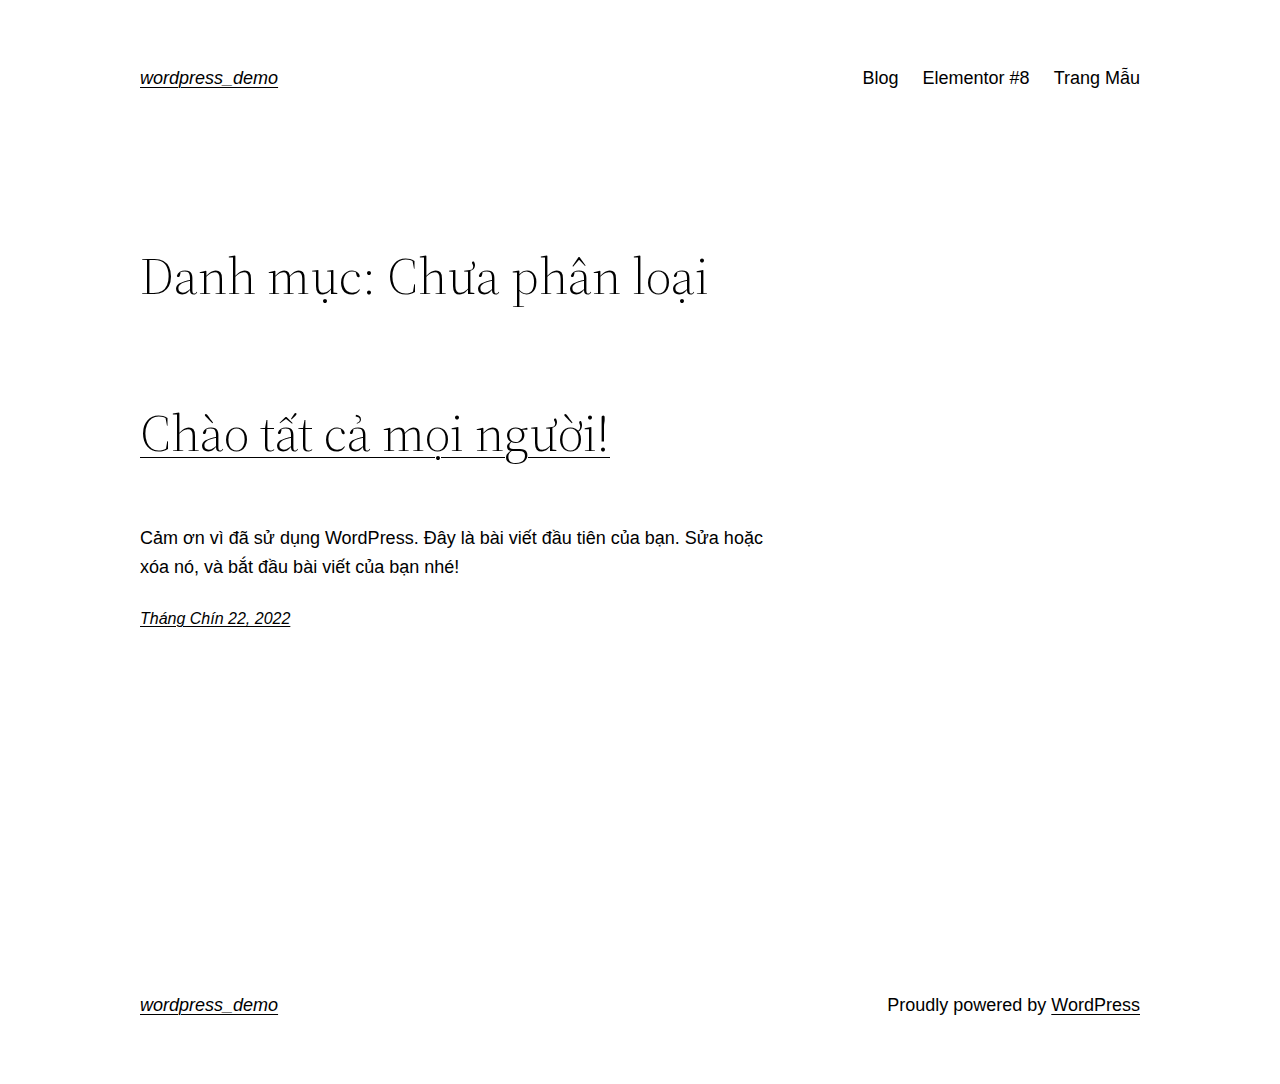
<file: category/khong-phan-loai/index.html>
<!DOCTYPE html>
<html lang="vi">
<head>
	<meta charset="UTF-8">
	<meta name="viewport" content="width=device-width, initial-scale=1">
<meta name="robots" content="max-image-preview:large">
<title>Chưa phân loại &#8211; wordpress_demo</title>
<link rel="dns-prefetch" href="//s.w.org">
<link rel="alternate" type="application/rss+xml" title="Dòng thông tin wordpress_demo &raquo;" href="https://thinhngu120123.github.io/mywordpress/feed/">
<link rel="alternate" type="application/rss+xml" title="Dòng phản hồi wordpress_demo &raquo;" href="https://thinhngu120123.github.io/mywordpress/comments/feed/">
<link rel="alternate" type="application/rss+xml" title="Dòng thông tin chuyên mục wordpress_demo &raquo; Chưa phân loại" href="https://thinhngu120123.github.io/mywordpress/category/khong-phan-loai/feed/">
<script>
window._wpemojiSettings = {"baseUrl":"https:\/\/s.w.org\/images\/core\/emoji\/14.0.0\/72x72\/","ext":".png","svgUrl":"https:\/\/s.w.org\/images\/core\/emoji\/14.0.0\/svg\/","svgExt":".svg","source":{"concatemoji":"http:\/\/localhost:7000\/myproject\/wordpress\/wp-includes\/js\/wp-emoji-release.min.js?ver=6.0.2"}};
/*! This file is auto-generated */
!function(e,a,t){var n,r,o,i=a.createElement("canvas"),p=i.getContext&&i.getContext("2d");function s(e,t){var a=String.fromCharCode,e=(p.clearRect(0,0,i.width,i.height),p.fillText(a.apply(this,e),0,0),i.toDataURL());return p.clearRect(0,0,i.width,i.height),p.fillText(a.apply(this,t),0,0),e===i.toDataURL()}function c(e){var t=a.createElement("script");t.src=e,t.defer=t.type="text/javascript",a.getElementsByTagName("head")[0].appendChild(t)}for(o=Array("flag","emoji"),t.supports={everything:!0,everythingExceptFlag:!0},r=0;r<o.length;r++)t.supports[o[r]]=function(e){if(!p||!p.fillText)return!1;switch(p.textBaseline="top",p.font="600 32px Arial",e){case"flag":return s([127987,65039,8205,9895,65039],[127987,65039,8203,9895,65039])?!1:!s([55356,56826,55356,56819],[55356,56826,8203,55356,56819])&&!s([55356,57332,56128,56423,56128,56418,56128,56421,56128,56430,56128,56423,56128,56447],[55356,57332,8203,56128,56423,8203,56128,56418,8203,56128,56421,8203,56128,56430,8203,56128,56423,8203,56128,56447]);case"emoji":return!s([129777,127995,8205,129778,127999],[129777,127995,8203,129778,127999])}return!1}(o[r]),t.supports.everything=t.supports.everything&&t.supports[o[r]],"flag"!==o[r]&&(t.supports.everythingExceptFlag=t.supports.everythingExceptFlag&&t.supports[o[r]]);t.supports.everythingExceptFlag=t.supports.everythingExceptFlag&&!t.supports.flag,t.DOMReady=!1,t.readyCallback=function(){t.DOMReady=!0},t.supports.everything||(n=function(){t.readyCallback()},a.addEventListener?(a.addEventListener("DOMContentLoaded",n,!1),e.addEventListener("load",n,!1)):(e.attachEvent("onload",n),a.attachEvent("onreadystatechange",function(){"complete"===a.readyState&&t.readyCallback()})),(e=t.source||{}).concatemoji?c(e.concatemoji):e.wpemoji&&e.twemoji&&(c(e.twemoji),c(e.wpemoji)))}(window,document,window._wpemojiSettings);
</script>
<style>img.wp-smiley,
img.emoji {
	display: inline !important;
	border: none !important;
	box-shadow: none !important;
	height: 1em !important;
	width: 1em !important;
	margin: 0 0.07em !important;
	vertical-align: -0.1em !important;
	background: none !important;
	padding: 0 !important;
}</style>
	<style id="wp-block-site-logo-inline-css">.wp-block-site-logo{line-height:0}.wp-block-site-logo a{display:inline-block}.wp-block-site-logo.is-default-size img{width:120px;height:auto}.wp-block-site-logo a,.wp-block-site-logo img{border-radius:inherit}.wp-block-site-logo.aligncenter{margin-left:auto;margin-right:auto;text-align:center}.wp-block-site-logo.is-style-rounded{border-radius:9999px}</style>
<style id="wp-block-group-inline-css">.wp-block-group{box-sizing:border-box}
:where(.wp-block-group.has-background){padding:1.25em 2.375em}</style>
<style id="wp-block-page-list-inline-css">.wp-block-navigation .wp-block-page-list{display:flex;flex-direction:var(--navigation-layout-direction,initial);justify-content:var(--navigation-layout-justify,initial);align-items:var(--navigation-layout-align,initial);flex-wrap:var(--navigation-layout-wrap,wrap);background-color:inherit}.wp-block-navigation .wp-block-navigation-item{background-color:inherit}</style>
<link rel="stylesheet" id="wp-block-navigation-css" href="https://thinhngu120123.github.io/mywordpress/wp-includes/blocks/navigation/style.min.css?ver=6.0.2" media="all">
<style id="wp-block-template-part-inline-css">.wp-block-template-part.has-background{padding:1.25em 2.375em;margin-top:0;margin-bottom:0}</style>
<style id="wp-block-post-title-inline-css">.wp-block-post-title{word-break:break-word}.wp-block-post-title a{display:inline-block}</style>
<style id="wp-block-post-featured-image-inline-css">.wp-block-post-featured-image{margin-left:0;margin-right:0}.wp-block-post-featured-image a{display:block}.wp-block-post-featured-image img{max-width:100%;width:100%;height:auto;vertical-align:bottom}.wp-block-post-featured-image.alignfull img,.wp-block-post-featured-image.alignwide img{width:100%}</style>
<style id="wp-block-paragraph-inline-css">.is-small-text{font-size:.875em}.is-regular-text{font-size:1em}.is-large-text{font-size:2.25em}.is-larger-text{font-size:3em}.has-drop-cap:not(:focus):first-letter{float:left;font-size:8.4em;line-height:.68;font-weight:100;margin:.05em .1em 0 0;text-transform:uppercase;font-style:normal}p.has-drop-cap.has-background{overflow:hidden}p.has-background{padding:1.25em 2.375em}:where(p.has-text-color:not(.has-link-color)) a{color:inherit}</style>
<style id="wp-block-post-excerpt-inline-css">.wp-block-post-excerpt__more-link{display:inline-block}</style>
<style id="wp-block-columns-inline-css">.wp-block-columns{display:flex;margin-bottom:1.75em;box-sizing:border-box;flex-wrap:wrap!important;align-items:normal!important}@media (min-width:782px){.wp-block-columns{flex-wrap:nowrap!important}}.wp-block-columns.are-vertically-aligned-top{align-items:flex-start}.wp-block-columns.are-vertically-aligned-center{align-items:center}.wp-block-columns.are-vertically-aligned-bottom{align-items:flex-end}@media (max-width:781px){.wp-block-columns:not(.is-not-stacked-on-mobile)>.wp-block-column{flex-basis:100%!important}}@media (min-width:782px){.wp-block-columns:not(.is-not-stacked-on-mobile)>.wp-block-column{flex-basis:0;flex-grow:1}.wp-block-columns:not(.is-not-stacked-on-mobile)>.wp-block-column[style*=flex-basis]{flex-grow:0}}.wp-block-columns.is-not-stacked-on-mobile{flex-wrap:nowrap!important}.wp-block-columns.is-not-stacked-on-mobile>.wp-block-column{flex-basis:0;flex-grow:1}.wp-block-columns.is-not-stacked-on-mobile>.wp-block-column[style*=flex-basis]{flex-grow:0}:where(.wp-block-columns.has-background){padding:1.25em 2.375em}.wp-block-column{flex-grow:1;min-width:0;word-break:break-word;overflow-wrap:break-word}.wp-block-column.is-vertically-aligned-top{align-self:flex-start}.wp-block-column.is-vertically-aligned-center{align-self:center}.wp-block-column.is-vertically-aligned-bottom{align-self:flex-end}.wp-block-column.is-vertically-aligned-bottom,.wp-block-column.is-vertically-aligned-center,.wp-block-column.is-vertically-aligned-top{width:100%}</style>
<style id="wp-block-spacer-inline-css">.wp-block-spacer{clear:both}</style>
<style id="wp-block-post-template-inline-css">.wp-block-post-template,.wp-block-query-loop{margin-top:0;margin-bottom:0;max-width:100%;list-style:none;padding:0}.wp-block-post-template.wp-block-post-template,.wp-block-query-loop.wp-block-post-template{background:none}.wp-block-post-template.is-flex-container,.wp-block-query-loop.is-flex-container{flex-direction:row;display:flex;flex-wrap:wrap;gap:1.25em}.wp-block-post-template.is-flex-container li,.wp-block-query-loop.is-flex-container li{margin:0;width:100%}@media (min-width:600px){.wp-block-post-template.is-flex-container.is-flex-container.columns-2>li,.wp-block-query-loop.is-flex-container.is-flex-container.columns-2>li{width:calc(50% - .625em)}.wp-block-post-template.is-flex-container.is-flex-container.columns-3>li,.wp-block-query-loop.is-flex-container.is-flex-container.columns-3>li{width:calc(33.33333% - .83333em)}.wp-block-post-template.is-flex-container.is-flex-container.columns-4>li,.wp-block-query-loop.is-flex-container.is-flex-container.columns-4>li{width:calc(25% - .9375em)}.wp-block-post-template.is-flex-container.is-flex-container.columns-5>li,.wp-block-query-loop.is-flex-container.is-flex-container.columns-5>li{width:calc(20% - 1em)}.wp-block-post-template.is-flex-container.is-flex-container.columns-6>li,.wp-block-query-loop.is-flex-container.is-flex-container.columns-6>li{width:calc(16.66667% - 1.04167em)}}</style>
<style id="wp-block-query-pagination-inline-css">.wp-block-query-pagination>.wp-block-query-pagination-next,.wp-block-query-pagination>.wp-block-query-pagination-numbers,.wp-block-query-pagination>.wp-block-query-pagination-previous{margin-right:.5em;margin-bottom:.5em}.wp-block-query-pagination>.wp-block-query-pagination-next:last-child,.wp-block-query-pagination>.wp-block-query-pagination-numbers:last-child,.wp-block-query-pagination>.wp-block-query-pagination-previous:last-child{margin-right:0}.wp-block-query-pagination .wp-block-query-pagination-previous-arrow{margin-right:1ch;display:inline-block}.wp-block-query-pagination .wp-block-query-pagination-previous-arrow:not(.is-arrow-chevron){transform:scaleX(1)}.wp-block-query-pagination .wp-block-query-pagination-next-arrow{margin-left:1ch;display:inline-block}.wp-block-query-pagination .wp-block-query-pagination-next-arrow:not(.is-arrow-chevron){transform:scaleX(1)}.wp-block-query-pagination.aligncenter{justify-content:center}</style>
<style id="wp-block-library-inline-css">:root{--wp-admin-theme-color:#007cba;--wp-admin-theme-color--rgb:0,124,186;--wp-admin-theme-color-darker-10:#006ba1;--wp-admin-theme-color-darker-10--rgb:0,107,161;--wp-admin-theme-color-darker-20:#005a87;--wp-admin-theme-color-darker-20--rgb:0,90,135;--wp-admin-border-width-focus:2px}@media (-webkit-min-device-pixel-ratio:2),(min-resolution:192dpi){:root{--wp-admin-border-width-focus:1.5px}}:root{--wp--preset--font-size--normal:16px;--wp--preset--font-size--huge:42px}:root .has-very-light-gray-background-color{background-color:#eee}:root .has-very-dark-gray-background-color{background-color:#313131}:root .has-very-light-gray-color{color:#eee}:root .has-very-dark-gray-color{color:#313131}:root .has-vivid-green-cyan-to-vivid-cyan-blue-gradient-background{background:linear-gradient(135deg,#00d084,#0693e3)}:root .has-purple-crush-gradient-background{background:linear-gradient(135deg,#34e2e4,#4721fb 50%,#ab1dfe)}:root .has-hazy-dawn-gradient-background{background:linear-gradient(135deg,#faaca8,#dad0ec)}:root .has-subdued-olive-gradient-background{background:linear-gradient(135deg,#fafae1,#67a671)}:root .has-atomic-cream-gradient-background{background:linear-gradient(135deg,#fdd79a,#004a59)}:root .has-nightshade-gradient-background{background:linear-gradient(135deg,#330968,#31cdcf)}:root .has-midnight-gradient-background{background:linear-gradient(135deg,#020381,#2874fc)}.has-regular-font-size{font-size:1em}.has-larger-font-size{font-size:2.625em}.has-normal-font-size{font-size:var(--wp--preset--font-size--normal)}.has-huge-font-size{font-size:var(--wp--preset--font-size--huge)}.has-text-align-center{text-align:center}.has-text-align-left{text-align:left}.has-text-align-right{text-align:right}#end-resizable-editor-section{display:none}.aligncenter{clear:both}.items-justified-left{justify-content:flex-start}.items-justified-center{justify-content:center}.items-justified-right{justify-content:flex-end}.items-justified-space-between{justify-content:space-between}.screen-reader-text{border:0;clip:rect(1px,1px,1px,1px);-webkit-clip-path:inset(50%);clip-path:inset(50%);height:1px;margin:-1px;overflow:hidden;padding:0;position:absolute;width:1px;word-wrap:normal!important}.screen-reader-text:focus{background-color:#ddd;clip:auto!important;-webkit-clip-path:none;clip-path:none;color:#444;display:block;font-size:1em;height:auto;left:5px;line-height:normal;padding:15px 23px 14px;text-decoration:none;top:5px;width:auto;z-index:100000}html :where(.has-border-color),html :where([style*=border-width]){border-style:solid}html :where(img[class*=wp-image-]){height:auto;max-width:100%}</style>
<style id="global-styles-inline-css">body{--wp--preset--color--black: #000000;--wp--preset--color--cyan-bluish-gray: #abb8c3;--wp--preset--color--white: #ffffff;--wp--preset--color--pale-pink: #f78da7;--wp--preset--color--vivid-red: #cf2e2e;--wp--preset--color--luminous-vivid-orange: #ff6900;--wp--preset--color--luminous-vivid-amber: #fcb900;--wp--preset--color--light-green-cyan: #7bdcb5;--wp--preset--color--vivid-green-cyan: #00d084;--wp--preset--color--pale-cyan-blue: #8ed1fc;--wp--preset--color--vivid-cyan-blue: #0693e3;--wp--preset--color--vivid-purple: #9b51e0;--wp--preset--color--foreground: #000000;--wp--preset--color--background: #ffffff;--wp--preset--color--primary: #1a4548;--wp--preset--color--secondary: #ffe2c7;--wp--preset--color--tertiary: #F6F6F6;--wp--preset--gradient--vivid-cyan-blue-to-vivid-purple: linear-gradient(135deg,rgba(6,147,227,1) 0%,rgb(155,81,224) 100%);--wp--preset--gradient--light-green-cyan-to-vivid-green-cyan: linear-gradient(135deg,rgb(122,220,180) 0%,rgb(0,208,130) 100%);--wp--preset--gradient--luminous-vivid-amber-to-luminous-vivid-orange: linear-gradient(135deg,rgba(252,185,0,1) 0%,rgba(255,105,0,1) 100%);--wp--preset--gradient--luminous-vivid-orange-to-vivid-red: linear-gradient(135deg,rgba(255,105,0,1) 0%,rgb(207,46,46) 100%);--wp--preset--gradient--very-light-gray-to-cyan-bluish-gray: linear-gradient(135deg,rgb(238,238,238) 0%,rgb(169,184,195) 100%);--wp--preset--gradient--cool-to-warm-spectrum: linear-gradient(135deg,rgb(74,234,220) 0%,rgb(151,120,209) 20%,rgb(207,42,186) 40%,rgb(238,44,130) 60%,rgb(251,105,98) 80%,rgb(254,248,76) 100%);--wp--preset--gradient--blush-light-purple: linear-gradient(135deg,rgb(255,206,236) 0%,rgb(152,150,240) 100%);--wp--preset--gradient--blush-bordeaux: linear-gradient(135deg,rgb(254,205,165) 0%,rgb(254,45,45) 50%,rgb(107,0,62) 100%);--wp--preset--gradient--luminous-dusk: linear-gradient(135deg,rgb(255,203,112) 0%,rgb(199,81,192) 50%,rgb(65,88,208) 100%);--wp--preset--gradient--pale-ocean: linear-gradient(135deg,rgb(255,245,203) 0%,rgb(182,227,212) 50%,rgb(51,167,181) 100%);--wp--preset--gradient--electric-grass: linear-gradient(135deg,rgb(202,248,128) 0%,rgb(113,206,126) 100%);--wp--preset--gradient--midnight: linear-gradient(135deg,rgb(2,3,129) 0%,rgb(40,116,252) 100%);--wp--preset--gradient--vertical-secondary-to-tertiary: linear-gradient(to bottom,var(--wp--preset--color--secondary) 0%,var(--wp--preset--color--tertiary) 100%);--wp--preset--gradient--vertical-secondary-to-background: linear-gradient(to bottom,var(--wp--preset--color--secondary) 0%,var(--wp--preset--color--background) 100%);--wp--preset--gradient--vertical-tertiary-to-background: linear-gradient(to bottom,var(--wp--preset--color--tertiary) 0%,var(--wp--preset--color--background) 100%);--wp--preset--gradient--diagonal-primary-to-foreground: linear-gradient(to bottom right,var(--wp--preset--color--primary) 0%,var(--wp--preset--color--foreground) 100%);--wp--preset--gradient--diagonal-secondary-to-background: linear-gradient(to bottom right,var(--wp--preset--color--secondary) 50%,var(--wp--preset--color--background) 50%);--wp--preset--gradient--diagonal-background-to-secondary: linear-gradient(to bottom right,var(--wp--preset--color--background) 50%,var(--wp--preset--color--secondary) 50%);--wp--preset--gradient--diagonal-tertiary-to-background: linear-gradient(to bottom right,var(--wp--preset--color--tertiary) 50%,var(--wp--preset--color--background) 50%);--wp--preset--gradient--diagonal-background-to-tertiary: linear-gradient(to bottom right,var(--wp--preset--color--background) 50%,var(--wp--preset--color--tertiary) 50%);--wp--preset--duotone--dark-grayscale: url('#wp-duotone-dark-grayscale');--wp--preset--duotone--grayscale: url('#wp-duotone-grayscale');--wp--preset--duotone--purple-yellow: url('#wp-duotone-purple-yellow');--wp--preset--duotone--blue-red: url('#wp-duotone-blue-red');--wp--preset--duotone--midnight: url('#wp-duotone-midnight');--wp--preset--duotone--magenta-yellow: url('#wp-duotone-magenta-yellow');--wp--preset--duotone--purple-green: url('#wp-duotone-purple-green');--wp--preset--duotone--blue-orange: url('#wp-duotone-blue-orange');--wp--preset--duotone--foreground-and-background: url('#wp-duotone-foreground-and-background');--wp--preset--duotone--foreground-and-secondary: url('#wp-duotone-foreground-and-secondary');--wp--preset--duotone--foreground-and-tertiary: url('#wp-duotone-foreground-and-tertiary');--wp--preset--duotone--primary-and-background: url('#wp-duotone-primary-and-background');--wp--preset--duotone--primary-and-secondary: url('#wp-duotone-primary-and-secondary');--wp--preset--duotone--primary-and-tertiary: url('#wp-duotone-primary-and-tertiary');--wp--preset--font-size--small: 1rem;--wp--preset--font-size--medium: 1.125rem;--wp--preset--font-size--large: 1.75rem;--wp--preset--font-size--x-large: clamp(1.75rem, 3vw, 2.25rem);--wp--preset--font-family--system-font: -apple-system,BlinkMacSystemFont,"Segoe UI",Roboto,Oxygen-Sans,Ubuntu,Cantarell,"Helvetica Neue",sans-serif;--wp--preset--font-family--source-serif-pro: "Source Serif Pro", serif;--wp--custom--spacing--small: max(1.25rem, 5vw);--wp--custom--spacing--medium: clamp(2rem, 8vw, calc(4 * var(--wp--style--block-gap)));--wp--custom--spacing--large: clamp(4rem, 10vw, 8rem);--wp--custom--spacing--outer: var(--wp--custom--spacing--small, 1.25rem);--wp--custom--typography--font-size--huge: clamp(2.25rem, 4vw, 2.75rem);--wp--custom--typography--font-size--gigantic: clamp(2.75rem, 6vw, 3.25rem);--wp--custom--typography--font-size--colossal: clamp(3.25rem, 8vw, 6.25rem);--wp--custom--typography--line-height--tiny: 1.15;--wp--custom--typography--line-height--small: 1.2;--wp--custom--typography--line-height--medium: 1.4;--wp--custom--typography--line-height--normal: 1.6;}body { margin: 0; }body{background-color: var(--wp--preset--color--background);color: var(--wp--preset--color--foreground);font-family: var(--wp--preset--font-family--system-font);font-size: var(--wp--preset--font-size--medium);line-height: var(--wp--custom--typography--line-height--normal);--wp--style--block-gap: 1.5rem;}.wp-site-blocks > .alignleft { float: left; margin-right: 2em; }.wp-site-blocks > .alignright { float: right; margin-left: 2em; }.wp-site-blocks > .aligncenter { justify-content: center; margin-left: auto; margin-right: auto; }.wp-site-blocks > * { margin-block-start: 0; margin-block-end: 0; }.wp-site-blocks > * + * { margin-block-start: var( --wp--style--block-gap ); }h1{font-family: var(--wp--preset--font-family--source-serif-pro);font-size: var(--wp--custom--typography--font-size--colossal);font-weight: 300;line-height: var(--wp--custom--typography--line-height--tiny);}h2{font-family: var(--wp--preset--font-family--source-serif-pro);font-size: var(--wp--custom--typography--font-size--gigantic);font-weight: 300;line-height: var(--wp--custom--typography--line-height--small);}h3{font-family: var(--wp--preset--font-family--source-serif-pro);font-size: var(--wp--custom--typography--font-size--huge);font-weight: 300;line-height: var(--wp--custom--typography--line-height--tiny);}h4{font-family: var(--wp--preset--font-family--source-serif-pro);font-size: var(--wp--preset--font-size--x-large);font-weight: 300;line-height: var(--wp--custom--typography--line-height--tiny);}h5{font-family: var(--wp--preset--font-family--system-font);font-size: var(--wp--preset--font-size--medium);font-weight: 700;line-height: var(--wp--custom--typography--line-height--normal);text-transform: uppercase;}h6{font-family: var(--wp--preset--font-family--system-font);font-size: var(--wp--preset--font-size--medium);font-weight: 400;line-height: var(--wp--custom--typography--line-height--normal);text-transform: uppercase;}a{color: var(--wp--preset--color--foreground);}.wp-block-button__link{background-color: var(--wp--preset--color--primary);border-radius: 0;color: var(--wp--preset--color--background);font-size: var(--wp--preset--font-size--medium);}.wp-block-post-title{font-family: var(--wp--preset--font-family--source-serif-pro);font-size: var(--wp--custom--typography--font-size--gigantic);font-weight: 300;line-height: var(--wp--custom--typography--line-height--tiny);}.wp-block-post-comments{padding-top: var(--wp--custom--spacing--small);}.wp-block-pullquote{border-width: 1px 0;}.wp-block-query-title{font-family: var(--wp--preset--font-family--source-serif-pro);font-size: var(--wp--custom--typography--font-size--gigantic);font-weight: 300;line-height: var(--wp--custom--typography--line-height--small);}.wp-block-quote{border-width: 1px;}.wp-block-site-title{font-family: var(--wp--preset--font-family--system-font);font-size: var(--wp--preset--font-size--medium);font-style: italic;font-weight: normal;line-height: var(--wp--custom--typography--line-height--normal);}.has-black-color{color: var(--wp--preset--color--black) !important;}.has-cyan-bluish-gray-color{color: var(--wp--preset--color--cyan-bluish-gray) !important;}.has-white-color{color: var(--wp--preset--color--white) !important;}.has-pale-pink-color{color: var(--wp--preset--color--pale-pink) !important;}.has-vivid-red-color{color: var(--wp--preset--color--vivid-red) !important;}.has-luminous-vivid-orange-color{color: var(--wp--preset--color--luminous-vivid-orange) !important;}.has-luminous-vivid-amber-color{color: var(--wp--preset--color--luminous-vivid-amber) !important;}.has-light-green-cyan-color{color: var(--wp--preset--color--light-green-cyan) !important;}.has-vivid-green-cyan-color{color: var(--wp--preset--color--vivid-green-cyan) !important;}.has-pale-cyan-blue-color{color: var(--wp--preset--color--pale-cyan-blue) !important;}.has-vivid-cyan-blue-color{color: var(--wp--preset--color--vivid-cyan-blue) !important;}.has-vivid-purple-color{color: var(--wp--preset--color--vivid-purple) !important;}.has-foreground-color{color: var(--wp--preset--color--foreground) !important;}.has-background-color{color: var(--wp--preset--color--background) !important;}.has-primary-color{color: var(--wp--preset--color--primary) !important;}.has-secondary-color{color: var(--wp--preset--color--secondary) !important;}.has-tertiary-color{color: var(--wp--preset--color--tertiary) !important;}.has-black-background-color{background-color: var(--wp--preset--color--black) !important;}.has-cyan-bluish-gray-background-color{background-color: var(--wp--preset--color--cyan-bluish-gray) !important;}.has-white-background-color{background-color: var(--wp--preset--color--white) !important;}.has-pale-pink-background-color{background-color: var(--wp--preset--color--pale-pink) !important;}.has-vivid-red-background-color{background-color: var(--wp--preset--color--vivid-red) !important;}.has-luminous-vivid-orange-background-color{background-color: var(--wp--preset--color--luminous-vivid-orange) !important;}.has-luminous-vivid-amber-background-color{background-color: var(--wp--preset--color--luminous-vivid-amber) !important;}.has-light-green-cyan-background-color{background-color: var(--wp--preset--color--light-green-cyan) !important;}.has-vivid-green-cyan-background-color{background-color: var(--wp--preset--color--vivid-green-cyan) !important;}.has-pale-cyan-blue-background-color{background-color: var(--wp--preset--color--pale-cyan-blue) !important;}.has-vivid-cyan-blue-background-color{background-color: var(--wp--preset--color--vivid-cyan-blue) !important;}.has-vivid-purple-background-color{background-color: var(--wp--preset--color--vivid-purple) !important;}.has-foreground-background-color{background-color: var(--wp--preset--color--foreground) !important;}.has-background-background-color{background-color: var(--wp--preset--color--background) !important;}.has-primary-background-color{background-color: var(--wp--preset--color--primary) !important;}.has-secondary-background-color{background-color: var(--wp--preset--color--secondary) !important;}.has-tertiary-background-color{background-color: var(--wp--preset--color--tertiary) !important;}.has-black-border-color{border-color: var(--wp--preset--color--black) !important;}.has-cyan-bluish-gray-border-color{border-color: var(--wp--preset--color--cyan-bluish-gray) !important;}.has-white-border-color{border-color: var(--wp--preset--color--white) !important;}.has-pale-pink-border-color{border-color: var(--wp--preset--color--pale-pink) !important;}.has-vivid-red-border-color{border-color: var(--wp--preset--color--vivid-red) !important;}.has-luminous-vivid-orange-border-color{border-color: var(--wp--preset--color--luminous-vivid-orange) !important;}.has-luminous-vivid-amber-border-color{border-color: var(--wp--preset--color--luminous-vivid-amber) !important;}.has-light-green-cyan-border-color{border-color: var(--wp--preset--color--light-green-cyan) !important;}.has-vivid-green-cyan-border-color{border-color: var(--wp--preset--color--vivid-green-cyan) !important;}.has-pale-cyan-blue-border-color{border-color: var(--wp--preset--color--pale-cyan-blue) !important;}.has-vivid-cyan-blue-border-color{border-color: var(--wp--preset--color--vivid-cyan-blue) !important;}.has-vivid-purple-border-color{border-color: var(--wp--preset--color--vivid-purple) !important;}.has-foreground-border-color{border-color: var(--wp--preset--color--foreground) !important;}.has-background-border-color{border-color: var(--wp--preset--color--background) !important;}.has-primary-border-color{border-color: var(--wp--preset--color--primary) !important;}.has-secondary-border-color{border-color: var(--wp--preset--color--secondary) !important;}.has-tertiary-border-color{border-color: var(--wp--preset--color--tertiary) !important;}.has-vivid-cyan-blue-to-vivid-purple-gradient-background{background: var(--wp--preset--gradient--vivid-cyan-blue-to-vivid-purple) !important;}.has-light-green-cyan-to-vivid-green-cyan-gradient-background{background: var(--wp--preset--gradient--light-green-cyan-to-vivid-green-cyan) !important;}.has-luminous-vivid-amber-to-luminous-vivid-orange-gradient-background{background: var(--wp--preset--gradient--luminous-vivid-amber-to-luminous-vivid-orange) !important;}.has-luminous-vivid-orange-to-vivid-red-gradient-background{background: var(--wp--preset--gradient--luminous-vivid-orange-to-vivid-red) !important;}.has-very-light-gray-to-cyan-bluish-gray-gradient-background{background: var(--wp--preset--gradient--very-light-gray-to-cyan-bluish-gray) !important;}.has-cool-to-warm-spectrum-gradient-background{background: var(--wp--preset--gradient--cool-to-warm-spectrum) !important;}.has-blush-light-purple-gradient-background{background: var(--wp--preset--gradient--blush-light-purple) !important;}.has-blush-bordeaux-gradient-background{background: var(--wp--preset--gradient--blush-bordeaux) !important;}.has-luminous-dusk-gradient-background{background: var(--wp--preset--gradient--luminous-dusk) !important;}.has-pale-ocean-gradient-background{background: var(--wp--preset--gradient--pale-ocean) !important;}.has-electric-grass-gradient-background{background: var(--wp--preset--gradient--electric-grass) !important;}.has-midnight-gradient-background{background: var(--wp--preset--gradient--midnight) !important;}.has-vertical-secondary-to-tertiary-gradient-background{background: var(--wp--preset--gradient--vertical-secondary-to-tertiary) !important;}.has-vertical-secondary-to-background-gradient-background{background: var(--wp--preset--gradient--vertical-secondary-to-background) !important;}.has-vertical-tertiary-to-background-gradient-background{background: var(--wp--preset--gradient--vertical-tertiary-to-background) !important;}.has-diagonal-primary-to-foreground-gradient-background{background: var(--wp--preset--gradient--diagonal-primary-to-foreground) !important;}.has-diagonal-secondary-to-background-gradient-background{background: var(--wp--preset--gradient--diagonal-secondary-to-background) !important;}.has-diagonal-background-to-secondary-gradient-background{background: var(--wp--preset--gradient--diagonal-background-to-secondary) !important;}.has-diagonal-tertiary-to-background-gradient-background{background: var(--wp--preset--gradient--diagonal-tertiary-to-background) !important;}.has-diagonal-background-to-tertiary-gradient-background{background: var(--wp--preset--gradient--diagonal-background-to-tertiary) !important;}.has-small-font-size{font-size: var(--wp--preset--font-size--small) !important;}.has-medium-font-size{font-size: var(--wp--preset--font-size--medium) !important;}.has-large-font-size{font-size: var(--wp--preset--font-size--large) !important;}.has-x-large-font-size{font-size: var(--wp--preset--font-size--x-large) !important;}.has-system-font-font-family{font-family: var(--wp--preset--font-family--system-font) !important;}.has-source-serif-pro-font-family{font-family: var(--wp--preset--font-family--source-serif-pro) !important;}</style>
<style id="wp-webfonts-inline-css">@font-face{font-family:"Source Serif Pro";font-style:normal;font-weight:200 900;font-display:fallback;src:local("Source Serif Pro"), url('https://thinhngu120123.github.io/mywordpress/wp-content/themes/twentytwentytwo/assets/fonts/source-serif-pro/SourceSerif4Variable-Roman.ttf.woff2') format('woff2');font-stretch:normal;}@font-face{font-family:"Source Serif Pro";font-style:italic;font-weight:200 900;font-display:fallback;src:local("Source Serif Pro"), url('https://thinhngu120123.github.io/mywordpress/wp-content/themes/twentytwentytwo/assets/fonts/source-serif-pro/SourceSerif4Variable-Italic.ttf.woff2') format('woff2');font-stretch:normal;}</style>
<link rel="stylesheet" id="twentytwentytwo-style-css" href="https://thinhngu120123.github.io/mywordpress/wp-content/themes/twentytwentytwo/style.css?ver=1.2" media="all">
<link rel="stylesheet" id="pscrollbar-css" href="https://thinhngu120123.github.io/mywordpress/wp-content/plugins/quadmenu/assets/frontend/pscrollbar/perfect-scrollbar.min.css?ver=2.3.2" media="all">
<link rel="stylesheet" id="owlcarousel-css" href="https://thinhngu120123.github.io/mywordpress/wp-content/plugins/quadmenu/assets/frontend/owlcarousel/owl.carousel.min.css?ver=2.3.2" media="all">
<link rel="stylesheet" id="quadmenu-normalize-css" href="https://thinhngu120123.github.io/mywordpress/wp-content/plugins/quadmenu/assets/frontend/css/quadmenu-normalize.min.css?ver=2.3.2" media="all">
<link rel="stylesheet" id="quadmenu-widgets-css" href="https://thinhngu120123.github.io/mywordpress/wp-content/uploads/twentytwentytwo/quadmenu-widgets.css?ver=1663853926" media="all">
<link rel="stylesheet" id="quadmenu-css" href="https://thinhngu120123.github.io/mywordpress/wp-content/plugins/quadmenu/assets/frontend/css/quadmenu.min.css?ver=2.3.2" media="all">
<link rel="stylesheet" id="quadmenu-locations-css" href="https://thinhngu120123.github.io/mywordpress/wp-content/uploads/twentytwentytwo/quadmenu-locations.css?ver=1663853926" media="all">
<link rel="stylesheet" id="dashicons-css" href="https://thinhngu120123.github.io/mywordpress/wp-includes/css/dashicons.min.css?ver=6.0.2" media="all">
<link rel="stylesheet" id="elementor-frontend-css" href="https://thinhngu120123.github.io/mywordpress/wp-content/plugins/elementor/assets/css/frontend-lite.min.css?ver=3.7.7" media="all">
<link rel="stylesheet" id="eael-general-css" href="https://thinhngu120123.github.io/mywordpress/wp-content/plugins/essential-addons-for-elementor-lite/assets/front-end/css/view/general.min.css?ver=5.3.1" media="all">
<script src="https://thinhngu120123.github.io/mywordpress/wp-includes/blocks/navigation/view.min.js?ver=009e29110e016c14bac4ba0ecc809fcd" id="wp-block-navigation-view-js"></script>
<script src="https://thinhngu120123.github.io/mywordpress/wp-includes/js/jquery/jquery.min.js?ver=3.6.0" id="jquery-core-js"></script>
<script src="https://thinhngu120123.github.io/mywordpress/wp-includes/js/jquery/jquery-migrate.min.js?ver=3.3.2" id="jquery-migrate-js"></script>
<link rel="https://api.w.org/" href="https://thinhngu120123.github.io/mywordpress/wp-json/">
<link rel="alternate" type="application/json" href="https://thinhngu120123.github.io/mywordpress/wp-json/wp/v2/categories/1">
<link rel="EditURI" type="application/rsd+xml" title="RSD" href="https://thinhngu120123.github.io/mywordpress/xmlrpc.php?rsd">
<link rel="wlwmanifest" type="application/wlwmanifest+xml" href="https://thinhngu120123.github.io/mywordpress/wp-includes/wlwmanifest.xml"> 
<meta name="generator" content="WordPress 6.0.2">

    <meta name="viewport" content="width=device-width, initial-scale=1.0">

    <style>.wp-container-1 {display: flex;gap: var( --wp--style--block-gap, 0.5em );flex-wrap: wrap;align-items: center;}.wp-container-1 > * { margin: 0; }</style>
<style>.wp-container-3 {display: flex;gap: var( --wp--style--block-gap, 0.5em );flex-wrap: wrap;align-items: center;justify-content: flex-end;}.wp-container-3 > * { margin: 0; }</style>
<style>.wp-container-4 {display: flex;gap: var( --wp--style--block-gap, 0.5em );flex-wrap: wrap;align-items: center;justify-content: space-between;}.wp-container-4 > * { margin: 0; }</style>
<style>.wp-container-5 > :where(:not(.alignleft):not(.alignright)) {max-width: 650px;margin-left: auto !important;margin-right: auto !important;}.wp-container-5 > .alignwide { max-width: 1000px;}.wp-container-5 .alignfull { max-width: none; }.wp-container-5 > .alignleft { float: left; margin-inline-start: 0; margin-inline-end: 2em; }.wp-container-5 > .alignright { float: right; margin-inline-start: 2em; margin-inline-end: 0; }.wp-container-5 > .aligncenter { margin-left: auto !important; margin-right: auto !important; }.wp-container-5 > * { margin-block-start: 0; margin-block-end: 0; }.wp-container-5 > * + * { margin-block-start: var( --wp--style--block-gap ); margin-block-end: 0; }</style>
<style>.wp-container-6 > .alignleft { float: left; margin-inline-start: 0; margin-inline-end: 2em; }.wp-container-6 > .alignright { float: right; margin-inline-start: 2em; margin-inline-end: 0; }.wp-container-6 > .aligncenter { margin-left: auto !important; margin-right: auto !important; }.wp-container-6 > * { margin-block-start: 0; margin-block-end: 0; }.wp-container-6 > * + * { margin-block-start: var( --wp--style--block-gap ); margin-block-end: 0; }</style>
<style>.wp-container-7 > .alignleft { float: left; margin-inline-start: 0; margin-inline-end: 2em; }.wp-container-7 > .alignright { float: right; margin-inline-start: 2em; margin-inline-end: 0; }.wp-container-7 > .aligncenter { margin-left: auto !important; margin-right: auto !important; }.wp-container-7 > * { margin-block-start: 0; margin-block-end: 0; }.wp-container-7 > * + * { margin-block-start: var( --wp--style--block-gap ); margin-block-end: 0; }</style>
<style>.wp-container-8 {display: flex;gap: var( --wp--style--block-gap, 2em );flex-wrap: nowrap;align-items: center;}.wp-container-8 > * { margin: 0; }</style>
<style>.wp-container-9 > .alignleft { float: left; margin-inline-start: 0; margin-inline-end: 2em; }.wp-container-9 > .alignright { float: right; margin-inline-start: 2em; margin-inline-end: 0; }.wp-container-9 > .aligncenter { margin-left: auto !important; margin-right: auto !important; }.wp-container-9 > * { margin-block-start: 0; margin-block-end: 0; }.wp-container-9 > * + * { margin-block-start: var( --wp--style--block-gap ); margin-block-end: 0; }</style>
<style>.wp-container-10 {display: flex;gap: var( --wp--style--block-gap, 0.5em );flex-wrap: wrap;align-items: center;justify-content: space-between;}.wp-container-10 > * { margin: 0; }</style>
<style>.wp-container-11 > .alignleft { float: left; margin-inline-start: 0; margin-inline-end: 2em; }.wp-container-11 > .alignright { float: right; margin-inline-start: 2em; margin-inline-end: 0; }.wp-container-11 > .aligncenter { margin-left: auto !important; margin-right: auto !important; }.wp-container-11 > * { margin-block-start: 0; margin-block-end: 0; }.wp-container-11 > * + * { margin-block-start: var( --wp--style--block-gap ); margin-block-end: 0; }</style>
<style>.wp-container-12 > :where(:not(.alignleft):not(.alignright)) {max-width: 650px;margin-left: auto !important;margin-right: auto !important;}.wp-container-12 > .alignwide { max-width: 1000px;}.wp-container-12 .alignfull { max-width: none; }.wp-container-12 > .alignleft { float: left; margin-inline-start: 0; margin-inline-end: 2em; }.wp-container-12 > .alignright { float: right; margin-inline-start: 2em; margin-inline-end: 0; }.wp-container-12 > .aligncenter { margin-left: auto !important; margin-right: auto !important; }.wp-container-12 > * { margin-block-start: 0; margin-block-end: 0; }.wp-container-12 > * + * { margin-block-start: var( --wp--style--block-gap ); margin-block-end: 0; }</style>
<style>.wp-container-13 {display: flex;gap: var( --wp--style--block-gap, 0.5em );flex-wrap: wrap;align-items: center;justify-content: space-between;}.wp-container-13 > * { margin: 0; }</style>
<style>.wp-container-14 > :where(:not(.alignleft):not(.alignright)) {max-width: 650px;margin-left: auto !important;margin-right: auto !important;}.wp-container-14 > .alignwide { max-width: 1000px;}.wp-container-14 .alignfull { max-width: none; }.wp-container-14 > .alignleft { float: left; margin-inline-start: 0; margin-inline-end: 2em; }.wp-container-14 > .alignright { float: right; margin-inline-start: 2em; margin-inline-end: 0; }.wp-container-14 > .aligncenter { margin-left: auto !important; margin-right: auto !important; }.wp-container-14 > * { margin-block-start: 0; margin-block-end: 0; }.wp-container-14 > * + * { margin-block-start: var( --wp--style--block-gap ); margin-block-end: 0; }</style>
<style>.wp-container-15 > :where(:not(.alignleft):not(.alignright)) {max-width: 650px;margin-left: auto !important;margin-right: auto !important;}.wp-container-15 > .alignwide { max-width: 1000px;}.wp-container-15 .alignfull { max-width: none; }.wp-container-15 > .alignleft { float: left; margin-inline-start: 0; margin-inline-end: 2em; }.wp-container-15 > .alignright { float: right; margin-inline-start: 2em; margin-inline-end: 0; }.wp-container-15 > .aligncenter { margin-left: auto !important; margin-right: auto !important; }.wp-container-15 > * { margin-block-start: 0; margin-block-end: 0; }.wp-container-15 > * + * { margin-block-start: var( --wp--style--block-gap ); margin-block-end: 0; }</style>
</head>

<body class="archive category category-khong-phan-loai category-1 wp-embed-responsive elementor-default elementor-kit-5">
<svg xmlns="http://www.w3.org/2000/svg" viewbox="0 0 0 0" width="0" height="0" focusable="false" role="none" style="visibility: hidden; position: absolute; left: -9999px; overflow: hidden;"><defs><filter id="wp-duotone-dark-grayscale"><fecolormatrix color-interpolation-filters="sRGB" type="matrix" values=" .299 .587 .114 0 0 .299 .587 .114 0 0 .299 .587 .114 0 0 .299 .587 .114 0 0 "></fecolormatrix><fecomponenttransfer color-interpolation-filters="sRGB"><fefuncr type="table" tablevalues="0 0.49803921568627"></fefuncr><fefuncg type="table" tablevalues="0 0.49803921568627"></fefuncg><fefuncb type="table" tablevalues="0 0.49803921568627"></fefuncb><fefunca type="table" tablevalues="1 1"></fefunca></fecomponenttransfer><fecomposite in2="SourceGraphic" operator="in"></fecomposite></filter></defs></svg><svg xmlns="http://www.w3.org/2000/svg" viewbox="0 0 0 0" width="0" height="0" focusable="false" role="none" style="visibility: hidden; position: absolute; left: -9999px; overflow: hidden;"><defs><filter id="wp-duotone-grayscale"><fecolormatrix color-interpolation-filters="sRGB" type="matrix" values=" .299 .587 .114 0 0 .299 .587 .114 0 0 .299 .587 .114 0 0 .299 .587 .114 0 0 "></fecolormatrix><fecomponenttransfer color-interpolation-filters="sRGB"><fefuncr type="table" tablevalues="0 1"></fefuncr><fefuncg type="table" tablevalues="0 1"></fefuncg><fefuncb type="table" tablevalues="0 1"></fefuncb><fefunca type="table" tablevalues="1 1"></fefunca></fecomponenttransfer><fecomposite in2="SourceGraphic" operator="in"></fecomposite></filter></defs></svg><svg xmlns="http://www.w3.org/2000/svg" viewbox="0 0 0 0" width="0" height="0" focusable="false" role="none" style="visibility: hidden; position: absolute; left: -9999px; overflow: hidden;"><defs><filter id="wp-duotone-purple-yellow"><fecolormatrix color-interpolation-filters="sRGB" type="matrix" values=" .299 .587 .114 0 0 .299 .587 .114 0 0 .299 .587 .114 0 0 .299 .587 .114 0 0 "></fecolormatrix><fecomponenttransfer color-interpolation-filters="sRGB"><fefuncr type="table" tablevalues="0.54901960784314 0.98823529411765"></fefuncr><fefuncg type="table" tablevalues="0 1"></fefuncg><fefuncb type="table" tablevalues="0.71764705882353 0.25490196078431"></fefuncb><fefunca type="table" tablevalues="1 1"></fefunca></fecomponenttransfer><fecomposite in2="SourceGraphic" operator="in"></fecomposite></filter></defs></svg><svg xmlns="http://www.w3.org/2000/svg" viewbox="0 0 0 0" width="0" height="0" focusable="false" role="none" style="visibility: hidden; position: absolute; left: -9999px; overflow: hidden;"><defs><filter id="wp-duotone-blue-red"><fecolormatrix color-interpolation-filters="sRGB" type="matrix" values=" .299 .587 .114 0 0 .299 .587 .114 0 0 .299 .587 .114 0 0 .299 .587 .114 0 0 "></fecolormatrix><fecomponenttransfer color-interpolation-filters="sRGB"><fefuncr type="table" tablevalues="0 1"></fefuncr><fefuncg type="table" tablevalues="0 0.27843137254902"></fefuncg><fefuncb type="table" tablevalues="0.5921568627451 0.27843137254902"></fefuncb><fefunca type="table" tablevalues="1 1"></fefunca></fecomponenttransfer><fecomposite in2="SourceGraphic" operator="in"></fecomposite></filter></defs></svg><svg xmlns="http://www.w3.org/2000/svg" viewbox="0 0 0 0" width="0" height="0" focusable="false" role="none" style="visibility: hidden; position: absolute; left: -9999px; overflow: hidden;"><defs><filter id="wp-duotone-midnight"><fecolormatrix color-interpolation-filters="sRGB" type="matrix" values=" .299 .587 .114 0 0 .299 .587 .114 0 0 .299 .587 .114 0 0 .299 .587 .114 0 0 "></fecolormatrix><fecomponenttransfer color-interpolation-filters="sRGB"><fefuncr type="table" tablevalues="0 0"></fefuncr><fefuncg type="table" tablevalues="0 0.64705882352941"></fefuncg><fefuncb type="table" tablevalues="0 1"></fefuncb><fefunca type="table" tablevalues="1 1"></fefunca></fecomponenttransfer><fecomposite in2="SourceGraphic" operator="in"></fecomposite></filter></defs></svg><svg xmlns="http://www.w3.org/2000/svg" viewbox="0 0 0 0" width="0" height="0" focusable="false" role="none" style="visibility: hidden; position: absolute; left: -9999px; overflow: hidden;"><defs><filter id="wp-duotone-magenta-yellow"><fecolormatrix color-interpolation-filters="sRGB" type="matrix" values=" .299 .587 .114 0 0 .299 .587 .114 0 0 .299 .587 .114 0 0 .299 .587 .114 0 0 "></fecolormatrix><fecomponenttransfer color-interpolation-filters="sRGB"><fefuncr type="table" tablevalues="0.78039215686275 1"></fefuncr><fefuncg type="table" tablevalues="0 0.94901960784314"></fefuncg><fefuncb type="table" tablevalues="0.35294117647059 0.47058823529412"></fefuncb><fefunca type="table" tablevalues="1 1"></fefunca></fecomponenttransfer><fecomposite in2="SourceGraphic" operator="in"></fecomposite></filter></defs></svg><svg xmlns="http://www.w3.org/2000/svg" viewbox="0 0 0 0" width="0" height="0" focusable="false" role="none" style="visibility: hidden; position: absolute; left: -9999px; overflow: hidden;"><defs><filter id="wp-duotone-purple-green"><fecolormatrix color-interpolation-filters="sRGB" type="matrix" values=" .299 .587 .114 0 0 .299 .587 .114 0 0 .299 .587 .114 0 0 .299 .587 .114 0 0 "></fecolormatrix><fecomponenttransfer color-interpolation-filters="sRGB"><fefuncr type="table" tablevalues="0.65098039215686 0.40392156862745"></fefuncr><fefuncg type="table" tablevalues="0 1"></fefuncg><fefuncb type="table" tablevalues="0.44705882352941 0.4"></fefuncb><fefunca type="table" tablevalues="1 1"></fefunca></fecomponenttransfer><fecomposite in2="SourceGraphic" operator="in"></fecomposite></filter></defs></svg><svg xmlns="http://www.w3.org/2000/svg" viewbox="0 0 0 0" width="0" height="0" focusable="false" role="none" style="visibility: hidden; position: absolute; left: -9999px; overflow: hidden;"><defs><filter id="wp-duotone-blue-orange"><fecolormatrix color-interpolation-filters="sRGB" type="matrix" values=" .299 .587 .114 0 0 .299 .587 .114 0 0 .299 .587 .114 0 0 .299 .587 .114 0 0 "></fecolormatrix><fecomponenttransfer color-interpolation-filters="sRGB"><fefuncr type="table" tablevalues="0.098039215686275 1"></fefuncr><fefuncg type="table" tablevalues="0 0.66274509803922"></fefuncg><fefuncb type="table" tablevalues="0.84705882352941 0.41960784313725"></fefuncb><fefunca type="table" tablevalues="1 1"></fefunca></fecomponenttransfer><fecomposite in2="SourceGraphic" operator="in"></fecomposite></filter></defs></svg><svg xmlns="http://www.w3.org/2000/svg" viewbox="0 0 0 0" width="0" height="0" focusable="false" role="none" style="visibility: hidden; position: absolute; left: -9999px; overflow: hidden;"><defs><filter id="wp-duotone-foreground-and-background"><fecolormatrix color-interpolation-filters="sRGB" type="matrix" values=" .299 .587 .114 0 0 .299 .587 .114 0 0 .299 .587 .114 0 0 .299 .587 .114 0 0 "></fecolormatrix><fecomponenttransfer color-interpolation-filters="sRGB"><fefuncr type="table" tablevalues="0 1"></fefuncr><fefuncg type="table" tablevalues="0 1"></fefuncg><fefuncb type="table" tablevalues="0 1"></fefuncb><fefunca type="table" tablevalues="1 1"></fefunca></fecomponenttransfer><fecomposite in2="SourceGraphic" operator="in"></fecomposite></filter></defs></svg><svg xmlns="http://www.w3.org/2000/svg" viewbox="0 0 0 0" width="0" height="0" focusable="false" role="none" style="visibility: hidden; position: absolute; left: -9999px; overflow: hidden;"><defs><filter id="wp-duotone-foreground-and-secondary"><fecolormatrix color-interpolation-filters="sRGB" type="matrix" values=" .299 .587 .114 0 0 .299 .587 .114 0 0 .299 .587 .114 0 0 .299 .587 .114 0 0 "></fecolormatrix><fecomponenttransfer color-interpolation-filters="sRGB"><fefuncr type="table" tablevalues="0 1"></fefuncr><fefuncg type="table" tablevalues="0 0.88627450980392"></fefuncg><fefuncb type="table" tablevalues="0 0.78039215686275"></fefuncb><fefunca type="table" tablevalues="1 1"></fefunca></fecomponenttransfer><fecomposite in2="SourceGraphic" operator="in"></fecomposite></filter></defs></svg><svg xmlns="http://www.w3.org/2000/svg" viewbox="0 0 0 0" width="0" height="0" focusable="false" role="none" style="visibility: hidden; position: absolute; left: -9999px; overflow: hidden;"><defs><filter id="wp-duotone-foreground-and-tertiary"><fecolormatrix color-interpolation-filters="sRGB" type="matrix" values=" .299 .587 .114 0 0 .299 .587 .114 0 0 .299 .587 .114 0 0 .299 .587 .114 0 0 "></fecolormatrix><fecomponenttransfer color-interpolation-filters="sRGB"><fefuncr type="table" tablevalues="0 0.96470588235294"></fefuncr><fefuncg type="table" tablevalues="0 0.96470588235294"></fefuncg><fefuncb type="table" tablevalues="0 0.96470588235294"></fefuncb><fefunca type="table" tablevalues="1 1"></fefunca></fecomponenttransfer><fecomposite in2="SourceGraphic" operator="in"></fecomposite></filter></defs></svg><svg xmlns="http://www.w3.org/2000/svg" viewbox="0 0 0 0" width="0" height="0" focusable="false" role="none" style="visibility: hidden; position: absolute; left: -9999px; overflow: hidden;"><defs><filter id="wp-duotone-primary-and-background"><fecolormatrix color-interpolation-filters="sRGB" type="matrix" values=" .299 .587 .114 0 0 .299 .587 .114 0 0 .299 .587 .114 0 0 .299 .587 .114 0 0 "></fecolormatrix><fecomponenttransfer color-interpolation-filters="sRGB"><fefuncr type="table" tablevalues="0.10196078431373 1"></fefuncr><fefuncg type="table" tablevalues="0.27058823529412 1"></fefuncg><fefuncb type="table" tablevalues="0.28235294117647 1"></fefuncb><fefunca type="table" tablevalues="1 1"></fefunca></fecomponenttransfer><fecomposite in2="SourceGraphic" operator="in"></fecomposite></filter></defs></svg><svg xmlns="http://www.w3.org/2000/svg" viewbox="0 0 0 0" width="0" height="0" focusable="false" role="none" style="visibility: hidden; position: absolute; left: -9999px; overflow: hidden;"><defs><filter id="wp-duotone-primary-and-secondary"><fecolormatrix color-interpolation-filters="sRGB" type="matrix" values=" .299 .587 .114 0 0 .299 .587 .114 0 0 .299 .587 .114 0 0 .299 .587 .114 0 0 "></fecolormatrix><fecomponenttransfer color-interpolation-filters="sRGB"><fefuncr type="table" tablevalues="0.10196078431373 1"></fefuncr><fefuncg type="table" tablevalues="0.27058823529412 0.88627450980392"></fefuncg><fefuncb type="table" tablevalues="0.28235294117647 0.78039215686275"></fefuncb><fefunca type="table" tablevalues="1 1"></fefunca></fecomponenttransfer><fecomposite in2="SourceGraphic" operator="in"></fecomposite></filter></defs></svg><svg xmlns="http://www.w3.org/2000/svg" viewbox="0 0 0 0" width="0" height="0" focusable="false" role="none" style="visibility: hidden; position: absolute; left: -9999px; overflow: hidden;"><defs><filter id="wp-duotone-primary-and-tertiary"><fecolormatrix color-interpolation-filters="sRGB" type="matrix" values=" .299 .587 .114 0 0 .299 .587 .114 0 0 .299 .587 .114 0 0 .299 .587 .114 0 0 "></fecolormatrix><fecomponenttransfer color-interpolation-filters="sRGB"><fefuncr type="table" tablevalues="0.10196078431373 0.96470588235294"></fefuncr><fefuncg type="table" tablevalues="0.27058823529412 0.96470588235294"></fefuncg><fefuncb type="table" tablevalues="0.28235294117647 0.96470588235294"></fefuncb><fefunca type="table" tablevalues="1 1"></fefunca></fecomponenttransfer><fecomposite in2="SourceGraphic" operator="in"></fecomposite></filter></defs></svg>
<div class="wp-site-blocks">
<header class="wp-block-template-part">
<div class="wp-container-5 wp-block-group">
<div class="wp-container-4 is-content-justification-space-between wp-block-group alignwide" style="padding-top:var(--wp--custom--spacing--small, 1.25rem);padding-bottom:var(--wp--custom--spacing--large, 8rem)">
<div class="wp-container-1 wp-block-group">

<h1 class="wp-block-site-title"><a href="https://thinhngu120123.github.io/mywordpress" rel="home">wordpress_demo</a></h1>
</div>


<nav class="wp-container-3 is-content-justification-right is-responsive items-justified-right wp-block-navigation" aria-label=""><button aria-haspopup="true" aria-label="Mở menu" class="wp-block-navigation__responsive-container-open " data-micromodal-trigger="modal-2"><svg width="24" height="24" xmlns="http://www.w3.org/2000/svg" viewbox="0 0 24 24" aria-hidden="true" focusable="false"><rect x="4" y="7.5" width="16" height="1.5"></rect><rect x="4" y="15" width="16" height="1.5"></rect></svg></button>
			<div class="wp-block-navigation__responsive-container  " id="modal-2">
				<div class="wp-block-navigation__responsive-close" tabindex="-1" data-micromodal-close>
					<div class="wp-block-navigation__responsive-dialog" aria-label="Menu">
							<button aria-label="Đóng menu" data-micromodal-close class="wp-block-navigation__responsive-container-close"><svg xmlns="http://www.w3.org/2000/svg" viewbox="0 0 24 24" width="24" height="24" aria-hidden="true" focusable="false"><path d="M13 11.8l6.1-6.3-1-1-6.1 6.2-6.1-6.2-1 1 6.1 6.3-6.5 6.7 1 1 6.5-6.6 6.5 6.6 1-1z"></path></svg></button>
						<div class="wp-block-navigation__responsive-container-content" id="modal-2-content">
							<ul class="wp-block-page-list">
<li class="wp-block-pages-list__item wp-block-navigation-item open-on-hover-click"><a class="wp-block-pages-list__item__link wp-block-navigation-item__content" href="https://thinhngu120123.github.io/mywordpress/blog/">Blog</a></li>
<li class="wp-block-pages-list__item wp-block-navigation-item open-on-hover-click menu-item-home"><a class="wp-block-pages-list__item__link wp-block-navigation-item__content" href="https://thinhngu120123.github.io/mywordpress/">Elementor #8</a></li>
<li class="wp-block-pages-list__item wp-block-navigation-item open-on-hover-click"><a class="wp-block-pages-list__item__link wp-block-navigation-item__content" href="https://thinhngu120123.github.io/mywordpress/Trang%20mẫu/">Trang Mẫu</a></li>
</ul>
						</div>
					</div>
				</div>
			</div></nav>
</div>
</div>
</header>


<div class="wp-container-12 wp-block-group">
<h1 style="margin-bottom: 6rem; font-size: clamp(2.75rem, 6vw, 3.25rem);" class="alignwide wp-block-query-title">Danh mục: <span>Chưa phân loại</span>
</h1>


<main class="wp-container-11 wp-block-query alignwide"><ul class="wp-container-9 alignwide wp-block-post-template"><li class="wp-block-post post-1 post type-post status-publish format-standard hentry category-khong-phan-loai">
<h2 style="font-style:normal; font-weight:300;" class="alignwide wp-block-post-title has-var-wp-custom-typography-font-size-huge-clamp-2-25-rem-4-vw-2-75-rem-font-size"><a href="https://thinhngu120123.github.io/mywordpress/2022/09/22/chao-moi-nguoi/" target="_self" rel="">Chào tất cả mọi người!</a></h2>




<div class="wp-container-8 wp-block-columns alignwide">
<div class="wp-container-6 wp-block-column" style="flex-basis:650px">
<div class="wp-block-post-excerpt"><p class="wp-block-post-excerpt__excerpt">Cảm ơn vì đã sử dụng WordPress. Đây là bài viết đầu tiên của bạn. Sửa hoặc xóa nó, và bắt đầu bài viết của bạn nhé! </p></div>

<div style="font-style:italic; font-weight:400;" class="wp-block-post-date has-small-font-size"><time datetime="2022-09-22T05:20:41+00:00"><a href="https://thinhngu120123.github.io/mywordpress/2022/09/22/chao-moi-nguoi/">Tháng Chín 22, 2022</a></time></div>
</div>



<div class="wp-container-7 wp-block-column"></div>
</div>



<div style="height:112px" aria-hidden="true" class="wp-block-spacer"></div>

</li></ul>

</main>
</div>


<footer class="wp-block-template-part">
<div class="wp-container-15 wp-block-group" style="padding-top:var(--wp--custom--spacing--large, 8rem)">

					<div class="wp-container-14 wp-block-group alignfull">
					<div class="wp-container-13 is-content-justification-space-between wp-block-group alignwide" style="padding-top:4rem;padding-bottom:4rem">
<p class="wp-block-site-title"><a href="https://thinhngu120123.github.io/mywordpress" rel="home">wordpress_demo</a></p>

					
					<p class="has-text-align-right">Proudly powered by <a href="https://wordpress.org/" rel="nofollow">WordPress</a></p>
					</div>
					</div>
					
</div>

</footer>
</div>

		<style id="skip-link-styles">.skip-link.screen-reader-text {
			border: 0;
			clip: rect(1px,1px,1px,1px);
			clip-path: inset(50%);
			height: 1px;
			margin: -1px;
			overflow: hidden;
			padding: 0;
			position: absolute !important;
			width: 1px;
			word-wrap: normal !important;
		}

		.skip-link.screen-reader-text:focus {
			background-color: #eee;
			clip: auto !important;
			clip-path: none;
			color: #444;
			display: block;
			font-size: 1em;
			height: auto;
			left: 5px;
			line-height: normal;
			padding: 15px 23px 14px;
			text-decoration: none;
			top: 5px;
			width: auto;
			z-index: 100000;
		}</style>
		<script>
	( function() {
		var skipLinkTarget = document.querySelector( 'main' ),
			sibling,
			skipLinkTargetID,
			skipLink;

		// Early exit if a skip-link target can't be located.
		if ( ! skipLinkTarget ) {
			return;
		}

		// Get the site wrapper.
		// The skip-link will be injected in the beginning of it.
		sibling = document.querySelector( '.wp-site-blocks' );

		// Early exit if the root element was not found.
		if ( ! sibling ) {
			return;
		}

		// Get the skip-link target's ID, and generate one if it doesn't exist.
		skipLinkTargetID = skipLinkTarget.id;
		if ( ! skipLinkTargetID ) {
			skipLinkTargetID = 'wp--skip-link--target';
			skipLinkTarget.id = skipLinkTargetID;
		}

		// Create the skip link.
		skipLink = document.createElement( 'a' );
		skipLink.classList.add( 'skip-link', 'screen-reader-text' );
		skipLink.href = '#' + skipLinkTargetID;
		skipLink.innerHTML = 'Chuyển đến phần nội dung';

		// Inject the skip link.
		sibling.parentElement.insertBefore( skipLink, sibling );
	}() );
	</script>
	<script src="https://thinhngu120123.github.io/mywordpress/wp-content/plugins/quadmenu/assets/frontend/pscrollbar/perfect-scrollbar.jquery.min.js?ver=2.3.2" id="pscrollbar-js"></script>
<script src="https://thinhngu120123.github.io/mywordpress/wp-content/plugins/quadmenu/assets/frontend/owlcarousel/owl.carousel.min.js?ver=2.3.2" id="owlcarousel-js"></script>
<script src="https://thinhngu120123.github.io/mywordpress/wp-includes/js/hoverIntent.min.js?ver=1.10.2" id="hoverIntent-js"></script>
<script id="quadmenu-js-extra">
var quadmenu = {"ajaxurl":"http:\/\/localhost:7000\/myproject\/wordpress\/wp-admin\/admin-ajax.php","gutter":"30"};
</script>
<script src="https://thinhngu120123.github.io/mywordpress/wp-content/plugins/quadmenu/assets/frontend/js/quadmenu.min.js?ver=2.3.2" id="quadmenu-js"></script>
<script id="eael-general-js-extra">
var localize = {"ajaxurl":"http:\/\/localhost:7000\/myproject\/wordpress\/wp-admin\/admin-ajax.php","nonce":"3923c4cde3","i18n":{"added":"Added ","compare":"Compare","loading":"Loading..."},"page_permalink":"http:\/\/localhost:7000\/myproject\/wordpress\/2022\/09\/22\/chao-moi-nguoi\/","cart_redirectition":"","cart_page_url":"","el_breakpoints":{"mobile":{"label":"Thiết bị di động","value":767,"default_value":767,"direction":"max","is_enabled":true},"mobile_extra":{"label":"Mobile Extra","value":880,"default_value":880,"direction":"max","is_enabled":false},"tablet":{"label":"Máy tính bảng","value":1024,"default_value":1024,"direction":"max","is_enabled":true},"tablet_extra":{"label":"Tablet Extra","value":1200,"default_value":1200,"direction":"max","is_enabled":false},"laptop":{"label":"Laptop","value":1366,"default_value":1366,"direction":"max","is_enabled":false},"widescreen":{"label":"Widescreen","value":2400,"default_value":2400,"direction":"min","is_enabled":false}}};
</script>
<script src="https://thinhngu120123.github.io/mywordpress/wp-content/plugins/essential-addons-for-elementor-lite/assets/front-end/js/view/general.min.js?ver=5.3.1" id="eael-general-js"></script>
</body>
</html>
</file>
